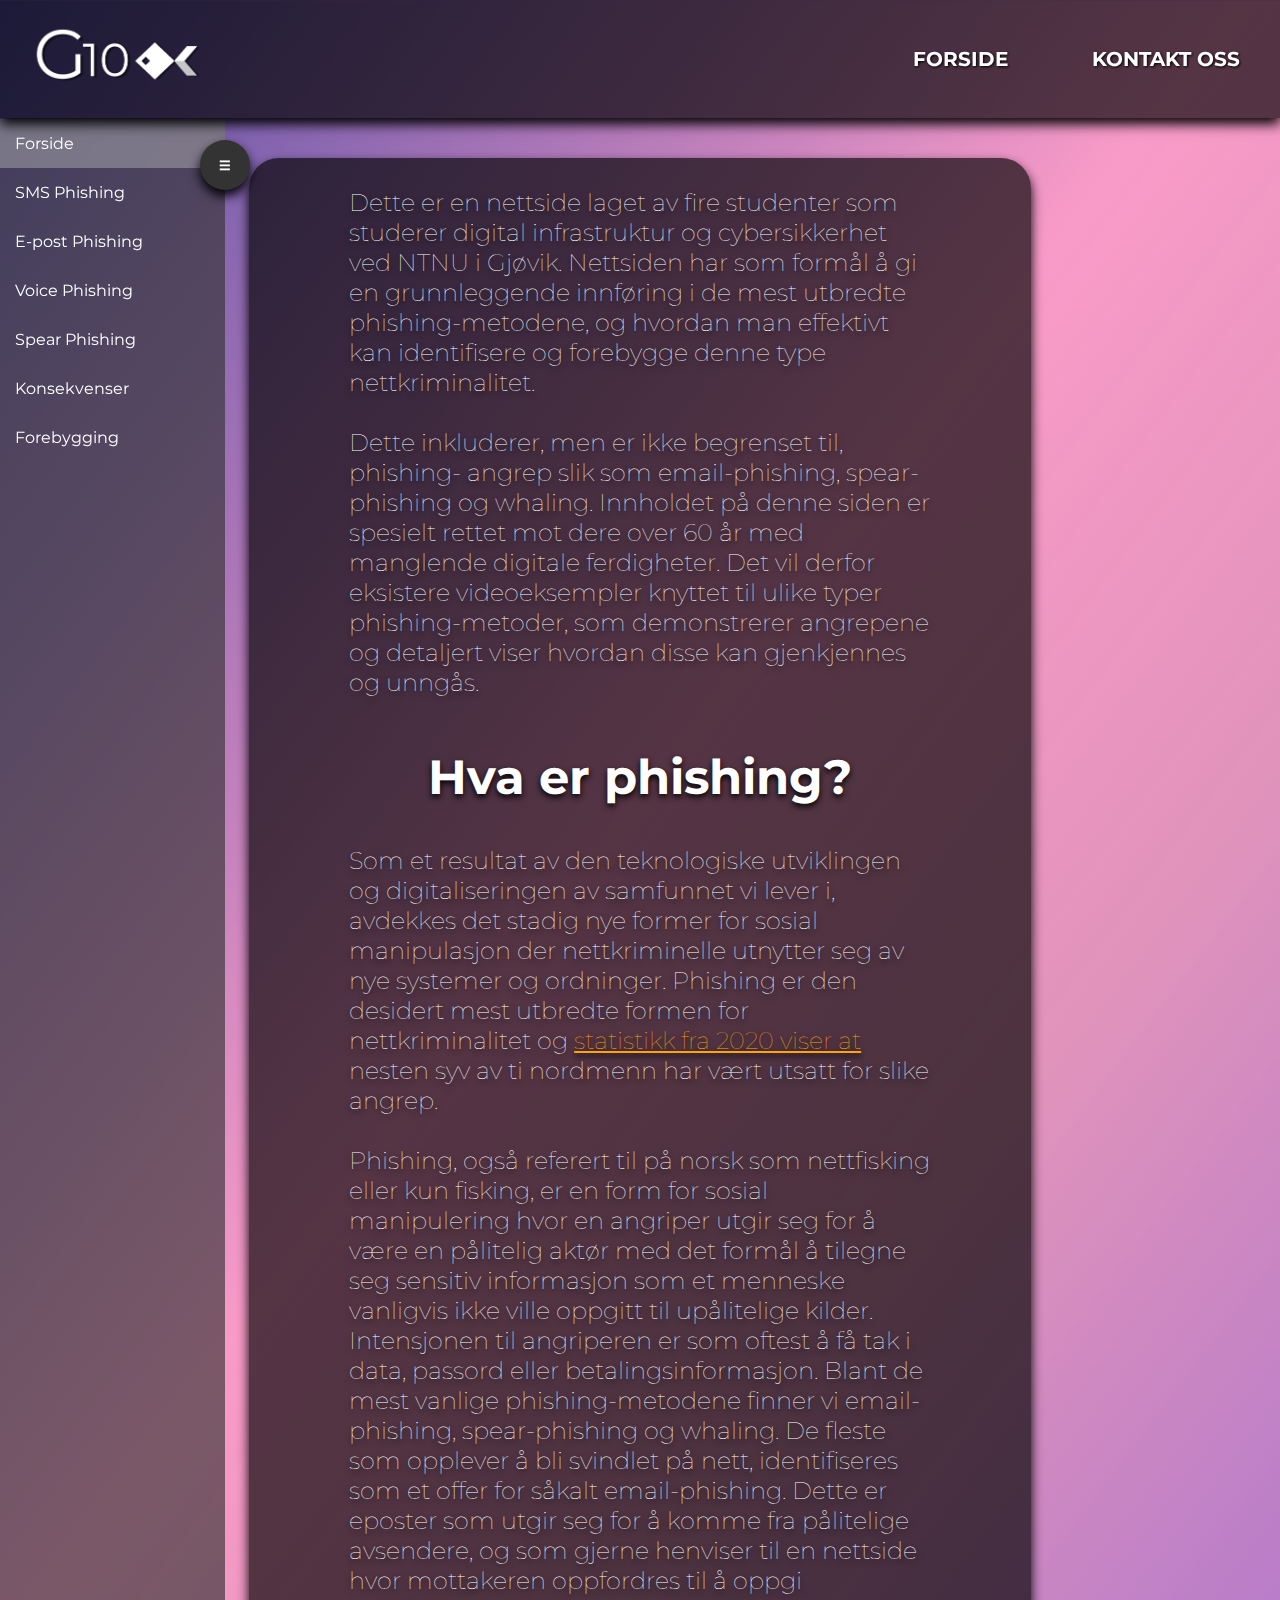
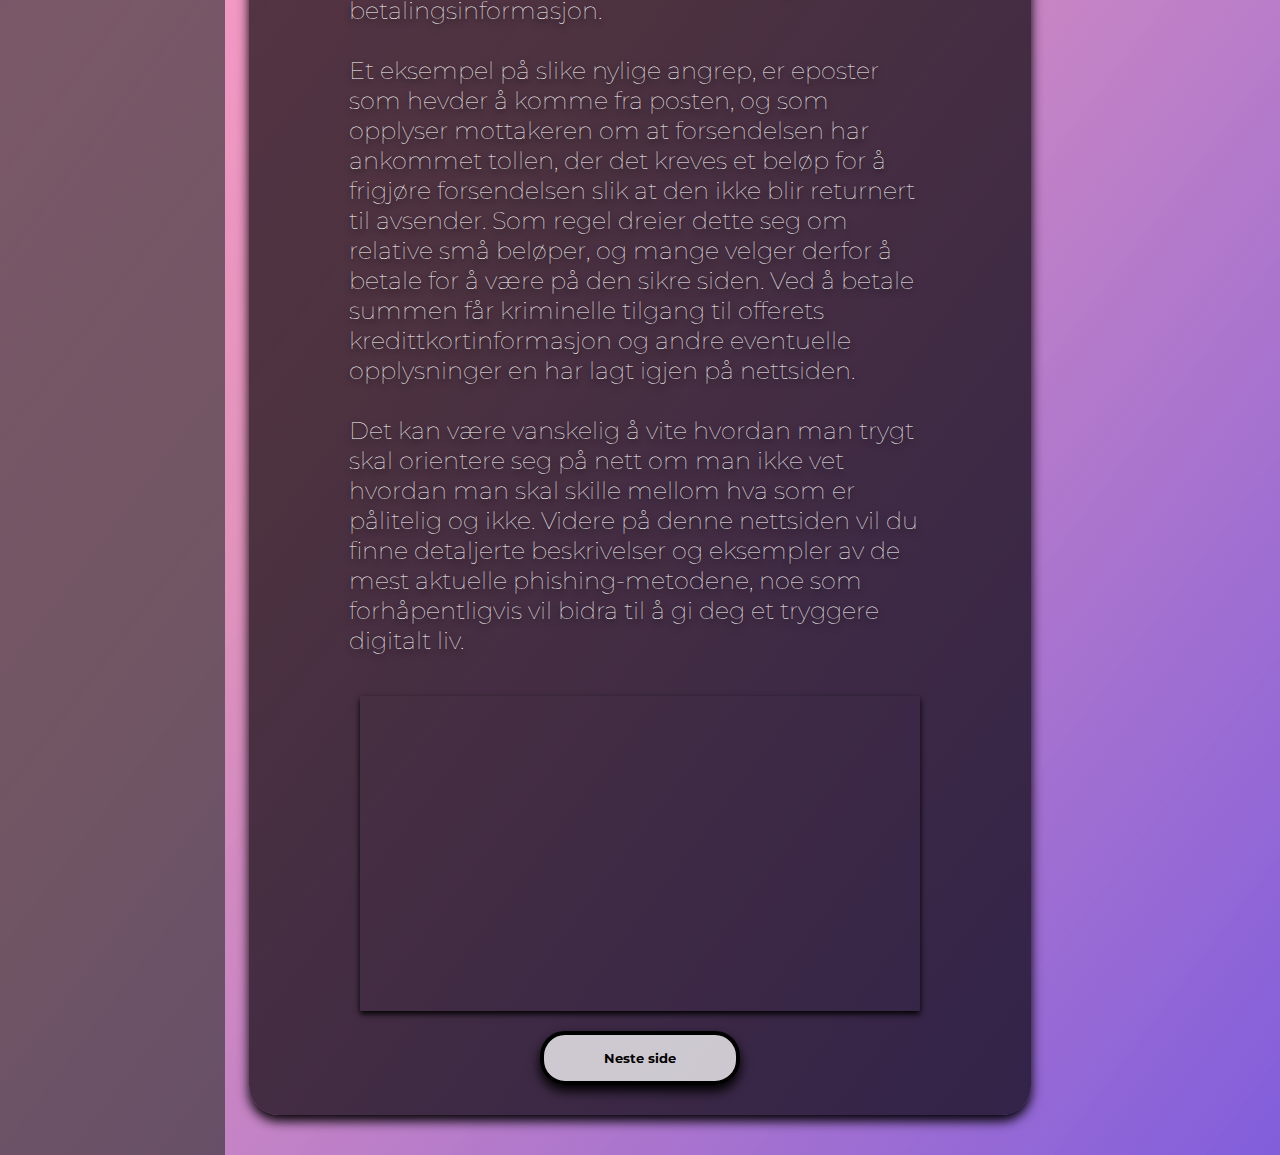
<file: index.html>
<html>
    <head>
        <title>Phising 101</title>
        <link rel="stylesheet" href="style.css">
    </head>
    <body>
        <div id="nav-container">
            <button id="toggle-button" class="toggle-button">☰</button>
            <div id="vertical-nav">
                <a href="index.html" class="nav-link">Forside</a>
                <a href="smsphishing.html" class="nav-link">SMS Phishing</a>
                <a href="epostphishing.html" class="nav-link">E-post Phishing</a>
                <a href="voicephishing.html" class="nav-link">Voice Phishing</a>
                <a href="spearphishing.html" class="nav-link">Spear Phishing</a>
                <a href="konsekvenser.html" class="nav-link">Konsekvenser</a>
                <a href="forebygging.html" class="nav-link">Forebygging</a>
            </div>
        </div>
        <div class="banner">
            <div class="navbar">
                <a href="index.html"><img src="templogo.png" class="logo"></a>
                <ul>
                    <li><a href="index.html">Forside</a></li>
                    <li><a href="contact.html">Kontakt oss</a></li>
                </ul>
            </div>
            <div class="content">
                <div class="text-box">
                    <p>
                        Dette er en nettside laget av fire studenter som studerer digital infrastruktur og 
                        cybersikkerhet ved NTNU i Gjøvik. Nettsiden har som formål å gi en grunnleggende 
                        innføring i de mest utbredte phishing-metodene, og hvordan man effektivt kan identifisere 
                        og forebygge denne type nettkriminalitet. <br><br>Dette inkluderer, men er ikke begrenset til, 
                        phishing- angrep slik som email-phishing, spear-phishing og whaling. 
                        Innholdet på denne siden er spesielt rettet mot dere over 60 år med manglende digitale ferdigheter. 
                        Det vil derfor eksistere videoeksempler knyttet til ulike typer phishing-metoder, 
                        som demonstrerer angrepene og detaljert viser hvordan disse kan gjenkjennes og unngås.
                    </p>
                    <h1>
                        Hva er phishing?
                    </h1>
                    <p>
                        Som et resultat av den teknologiske utviklingen og digitaliseringen av samfunnet vi lever i, 
                        avdekkes det stadig nye former for sosial manipulasjon der nettkriminelle utnytter seg av nye 
                        systemer og ordninger. Phishing er den desidert mest utbredte formen for nettkriminalitet og 
                        <a href="https://kommunikasjon.ntb.no/pressemelding/17896076/rapport-tre-av-fem-nordmenn-utsatt-for-phishing?publisherId=14703121" style="color:#FFA500";>statistikk fra 2020 viser at</a> nesten syv av ti nordmenn har vært utsatt for slike angrep. 
                        <br><br>Phishing, også referert til på norsk som nettfisking eller kun fisking, er en form for sosial manipulering hvor en angriper utgir seg for å være en pålitelig aktør med det formål å tilegne seg sensitiv informasjon som et menneske vanligvis ikke ville oppgitt til upålitelige kilder. Intensjonen til angriperen er som oftest å få tak i data, passord eller betalingsinformasjon. 
                        Blant de mest vanlige phishing-metodene finner vi email-phishing, spear-phishing og whaling.  
                        De fleste som opplever å bli svindlet på nett, identifiseres som et offer for såkalt 
                        email-phishing. Dette er eposter som utgir seg for å komme fra pålitelige avsendere, 
                        og som gjerne henviser til en nettside hvor mottakeren oppfordres til å oppgi 
                        betalingsinformasjon.<br><br>Et eksempel på slike nylige angrep, er eposter som hevder å komme 
                        fra posten, og som opplyser mottakeren om at forsendelsen har ankommet tollen, der det kreves 
                        et beløp for å frigjøre forsendelsen slik at den ikke blir returnert til avsender. Som regel dreier 
                        dette seg om relative små beløper, og mange velger derfor å betale for å være på den sikre siden. 
                        Ved å betale summen får kriminelle tilgang til offerets kredittkortinformasjon og andre eventuelle 
                        opplysninger en har lagt igjen på nettsiden.
                        <br><br>Det kan være vanskelig å vite hvordan man trygt skal orientere seg på nett om man ikke
                        vet hvordan man skal skille mellom hva som er pålitelig og ikke. Videre på denne nettsiden vil du
                        finne detaljerte beskrivelser og eksempler av de mest aktuelle phishing-metodene, 
                        noe som forhåpentligvis vil bidra til å gi deg et tryggere digitalt liv.
                        </p>
                        <div class="video-content">
                            <iframe width="560" height="315" src="https://www.youtube.com/embed/WRLsnvK7oaY?si=4Cv3jdnDCH3YnLfX" title="YouTube video player" frameborder="0" allow="accelerometer; autoplay; clipboard-write; encrypted-media; gyroscope; picture-in-picture; web-share" allowfullscreen></iframe>
                        </div>

                        <div>
                            <button type="button" class="nav-button" data-target="smsphishing.html">
                                <span></span>
                                <div class="button-text">Neste side</div>
                            </button>
                        </div> 
                </div>
     
            </div>
        </div>
        <script src="buttons.js"></script>
    </body>
</html>
<style>
    @import url('https://fonts.googleapis.com/css2?family=Montserrat:wght@500&display=swap');
</style>
</file>
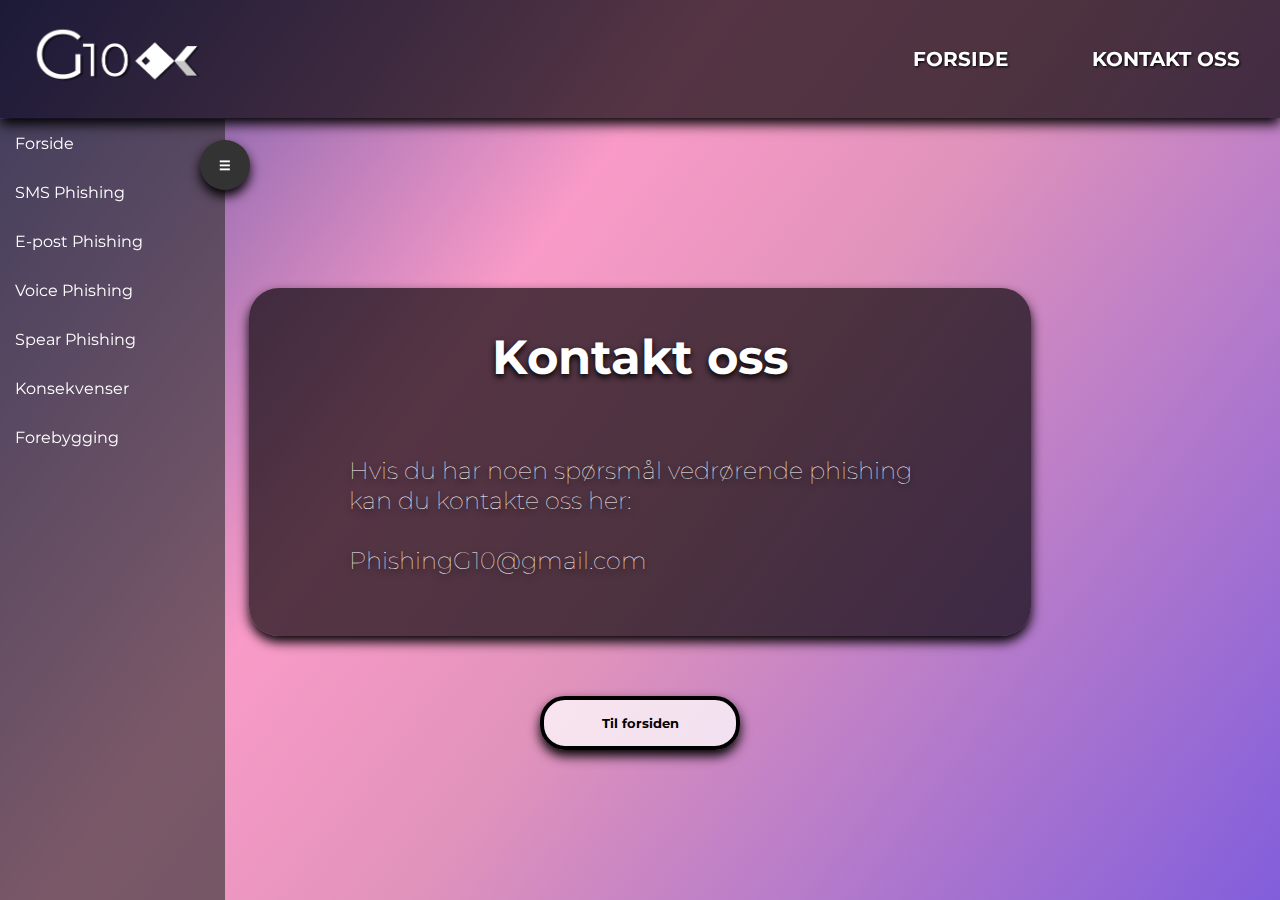
<file: contact.html>
<html>
    <head>
        <title>Phising 101</title>
        <link rel="stylesheet" href="style.css">
    </head>
    <body>
        <div id="nav-container">
            <button id="toggle-button" class="toggle-button">☰</button>
            <div id="vertical-nav">
                <a href="index.html" class="nav-link">Forside</a>
                <a href="smsphishing.html" class="nav-link">SMS Phishing</a>
                <a href="epostphishing.html" class="nav-link">E-post Phishing</a>
                <a href="voicephishing.html" class="nav-link">Voice Phishing</a>
                <a href="spearphishing.html" class="nav-link">Spear Phishing</a>
                <a href="konsekvenser.html" class="nav-link">Konsekvenser</a>
                <a href="forebygging.html" class="nav-link">Forebygging</a>
            </div>
        </div>
        <div class="banner">
            <div class="navbar">
                <a href="index.html"><img src="templogo.png" class="logo"></a>
                <ul>
                    <li><a href="index.html">Forside</a></li>
                    <li><a href="contact.html">Kontakt oss</a></li>
                </ul>
            </div>
            <div class="content">
                <div class="text-box"> <!-- New div -->
                    <h1>Kontakt oss</h1>
                    <p><br> Hvis du har noen spørsmål vedrørende phishing kan du kontakte oss her:<br>
                    <br>PhishingG10@gmail.com<br><br></p>
                </div>
                <div>
                    <button type="button" class="nav-button" data-target="index.html">
                        <span></span>
                        <div class="button-text">Til forsiden</div>
                    </button>
                </div>      
            </div>
        </div>
        <script src="buttons.js"></script>
    </body>
</html>
<style>
    @import url('https://fonts.googleapis.com/css2?family=Montserrat:wght@500&display=swap');
</style>
</file>
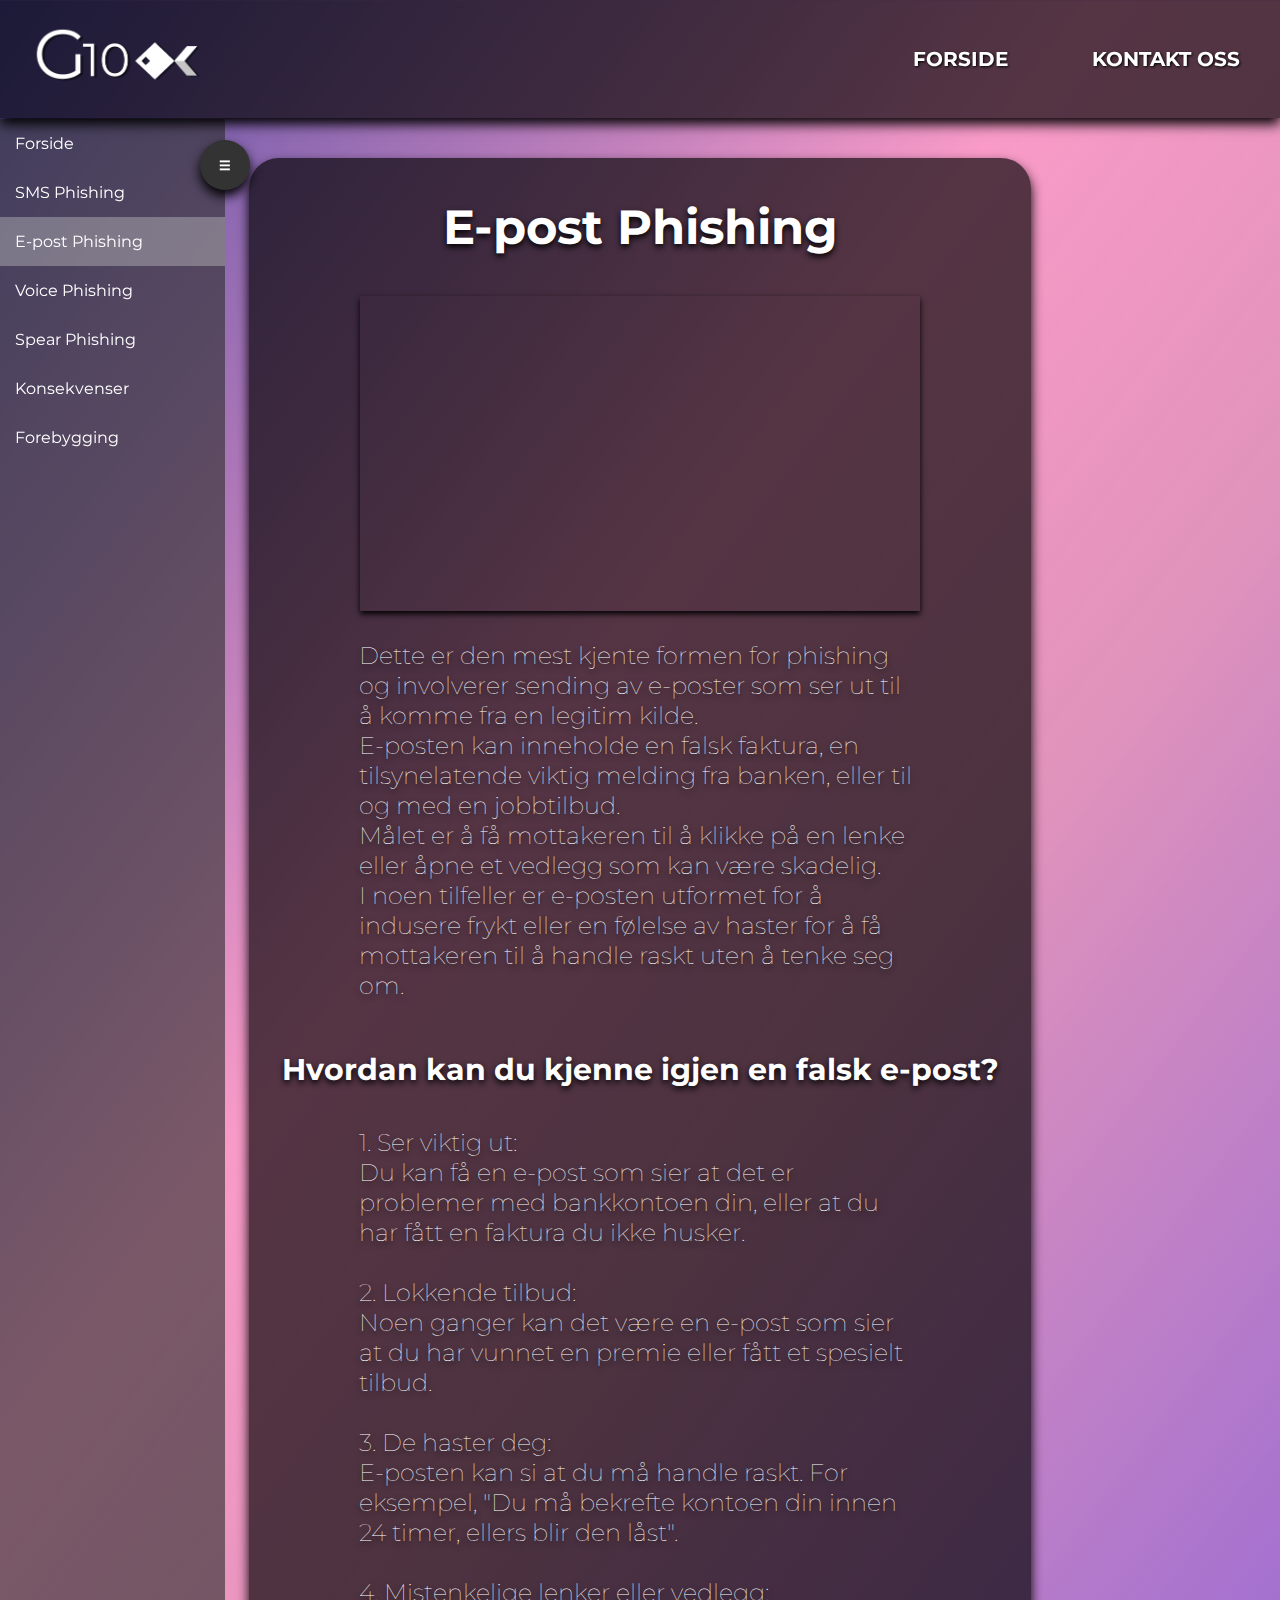
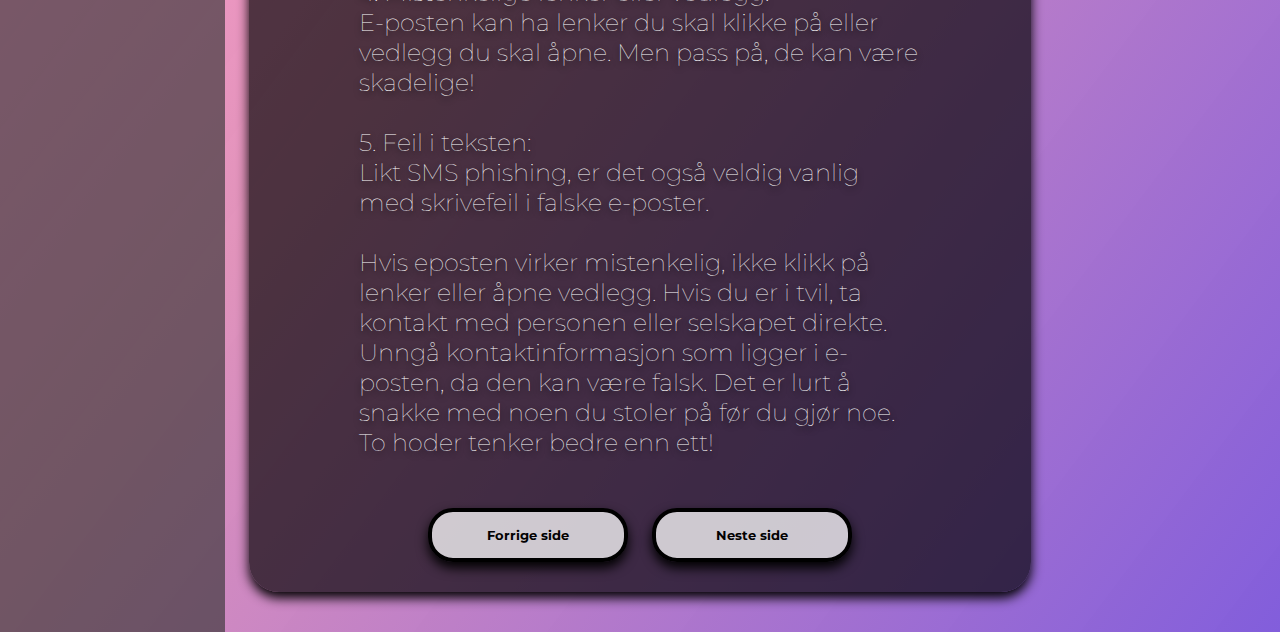
<file: epostphishing.html>
<html>
    <head>
        <title>Phising 101</title>
        <link rel="stylesheet" href="style.css">
    </head>
    <body>
        <div id="nav-container">
            <button id="toggle-button" class="toggle-button">☰</button>
            <div id="vertical-nav">
                <a href="index.html" class="nav-link">Forside</a>
                <a href="smsphishing.html" class="nav-link">SMS Phishing</a>
                <a href="epostphishing.html" class="nav-link">E-post Phishing</a>
                <a href="voicephishing.html" class="nav-link">Voice Phishing</a>
                <a href="spearphishing.html" class="nav-link">Spear Phishing</a>
                <a href="konsekvenser.html" class="nav-link">Konsekvenser</a>
                <a href="forebygging.html" class="nav-link">Forebygging</a>
            </div>
        </div>
        <div class="banner">
            <div class="navbar">
                <a href="index.html"><img src="templogo.png" class="logo"></a>
                <ul>
                    <li><a href="index.html">Forside</a></li>
                    <li><a href="contact.html">Kontakt oss</a></li>
                </ul>
            </div>
            <div class="content">
                <div class="text-box left-align-text">
                    <h1>E-post Phishing</h1>
                    <div class="video-content">
                        <iframe width="560" height="315" src="https://www.youtube.com/embed/Pw3Nnx_uNeA?si=md7OUHS6095LSv9t" title="YouTube video player" frameborder="0" allow="accelerometer; autoplay; clipboard-write; encrypted-media; gyroscope; picture-in-picture; web-share" allowfullscreen></iframe>
                    </div>
                    <div class="text-and-image">
                        <div class="text-content">
                            <p>Dette er den mest kjente formen for phishing og involverer sending av 
                                e-poster som ser ut til å komme fra en legitim kilde. 
                                <br>E-posten kan inneholde en falsk faktura, en tilsynelatende 
                                viktig melding fra banken, eller til og med en jobbtilbud. 
                                <br>Målet er å få mottakeren til å klikke på en lenke eller 
                                åpne et vedlegg som kan være skadelig. <br>I noen tilfeller er 
                                e-posten utformet for å indusere frykt eller en følelse av 
                                haster for å få mottakeren til å handle raskt uten å tenke seg om.<br><br></p>
                                <h2>Hvordan kan du kjenne igjen en falsk e-post?</h2>
                                <p>
                                    1. Ser viktig ut: <br>Du kan få en e-post som sier at det er problemer med bankkontoen din, eller at du har fått en faktura du ikke husker.
                                    <br><br>2. Lokkende tilbud: <br>Noen ganger kan det være en e-post som sier at du har vunnet en premie eller fått et spesielt tilbud.
                                    <br><br>3. De haster deg: <br>E-posten kan si at du må handle raskt. For eksempel, "Du må bekrefte kontoen din innen 24 timer, ellers blir den låst".                         
                                    <br><br>4. Mistenkelige lenker eller vedlegg: <br>E-posten kan ha lenker du skal klikke på eller vedlegg du skal åpne. Men pass på, de kan være skadelige!
                                    <br><br>5. Feil i teksten: <br>Likt SMS phishing, er det også veldig vanlig med skrivefeil i falske e-poster.
                                    <br><br>Hvis eposten virker mistenkelig, ikke klikk på lenker eller åpne vedlegg.
                                    Hvis du er i tvil, ta kontakt med personen eller selskapet direkte.<br>
                                    Unngå kontaktinformasjon som ligger i e-posten, da den kan være falsk.
                                    Det er lurt å snakke med noen du stoler på før du gjør noe. To hoder tenker bedre enn ett!
                                    </p>
                        </div>
                    </div>
                <div>
                    <button type="button" class="nav-button" data-target="smsphishing.html">
                        <span></span>
                        <div class="button-text">Forrige side</div>
                    </button>
                    <button type="button" class="nav-button" data-target="voicephishing.html">
                        <span></span>
                        <div class="button-text">Neste side</div>
                    </button>
                </div> 
            </div>
        </div>
        <script src="buttons.js"></script>
    </body>
</html>
<style>
    @import url('https://fonts.googleapis.com/css2?family=Montserrat:wght@500&display=swap');
</style>
</file>
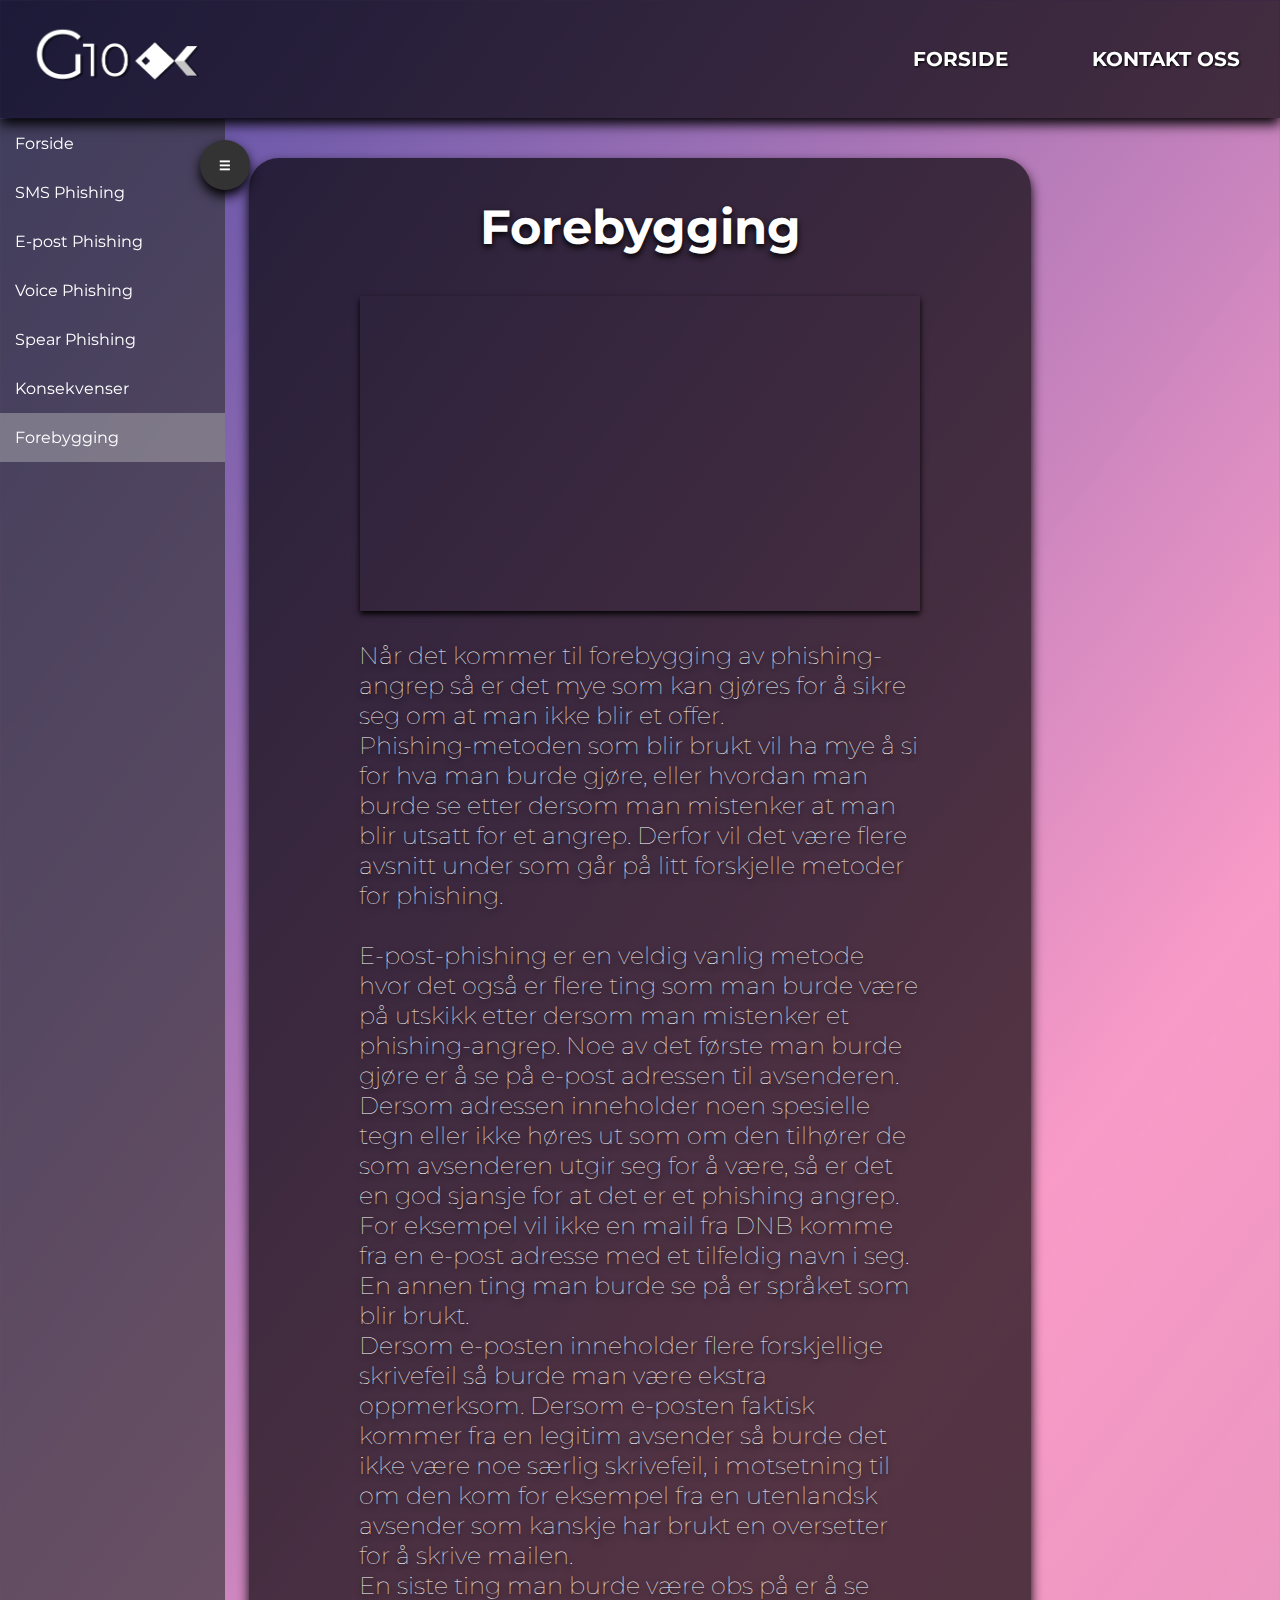
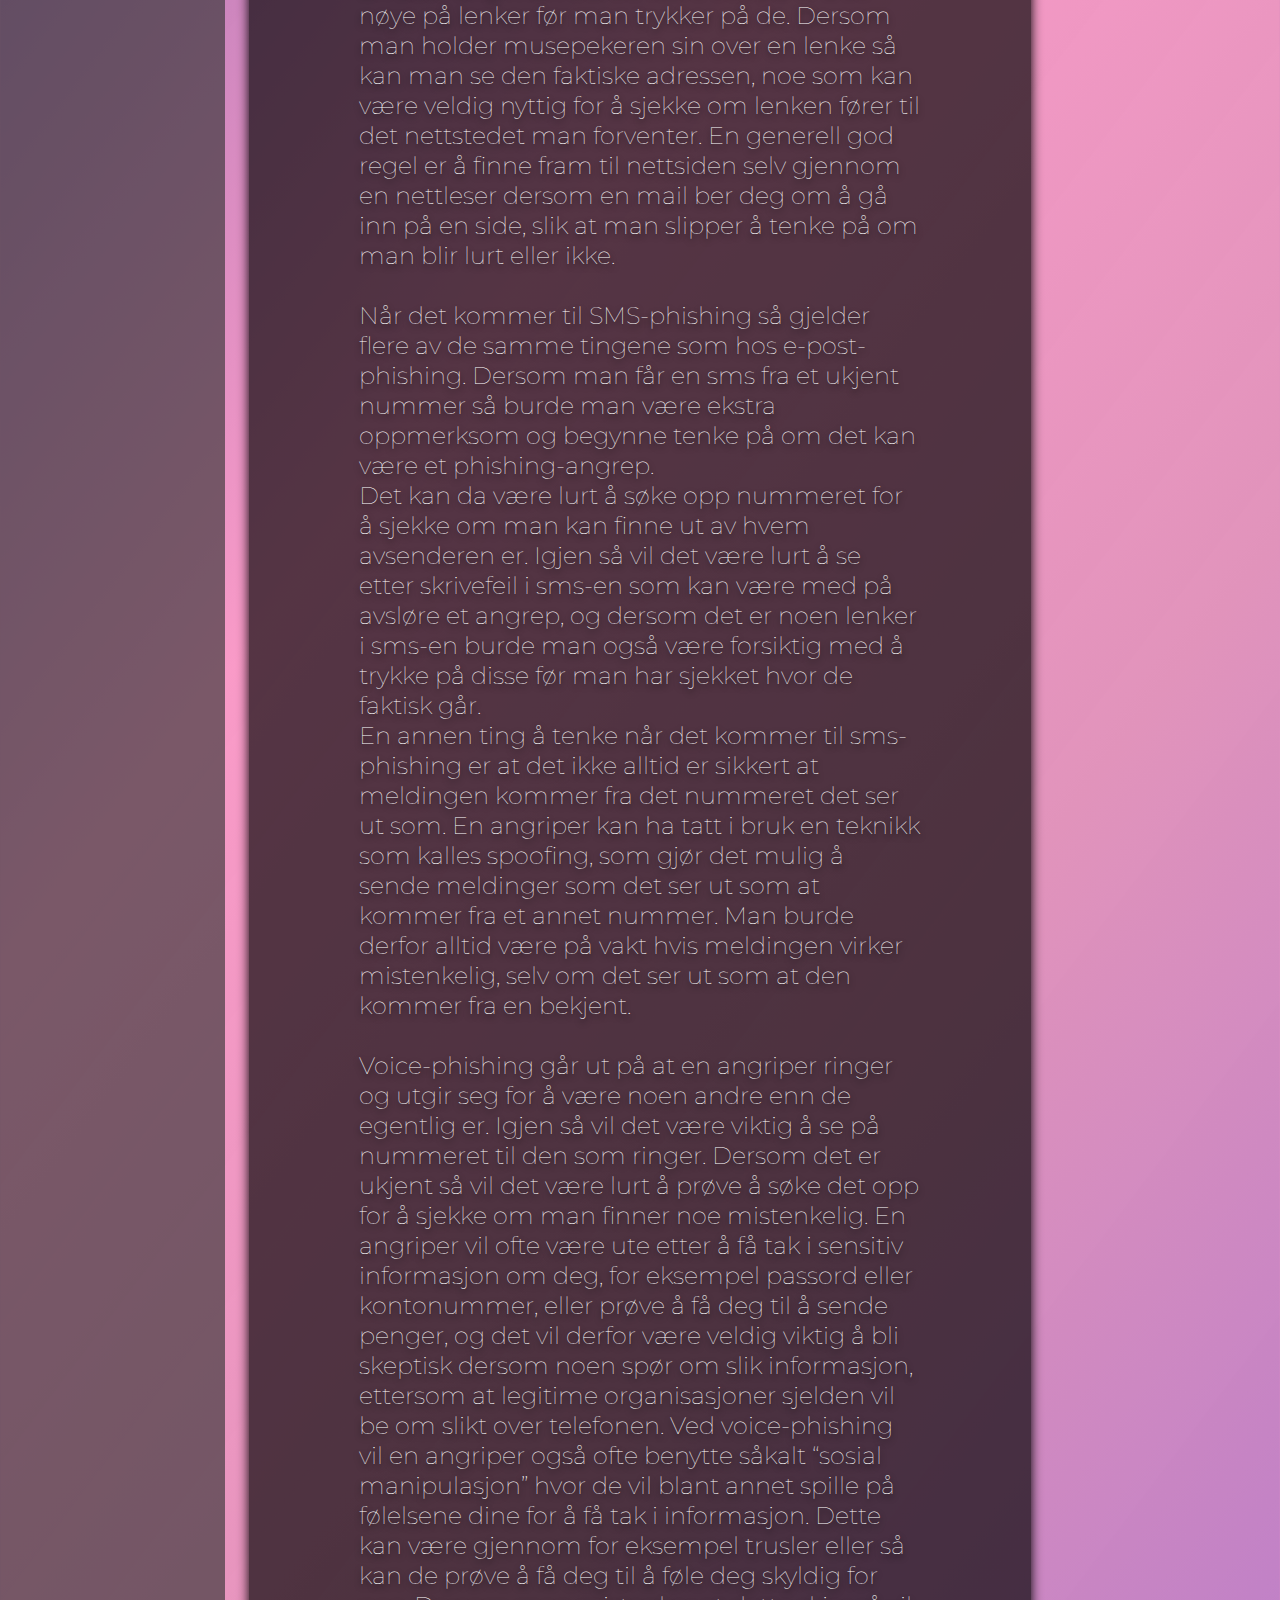
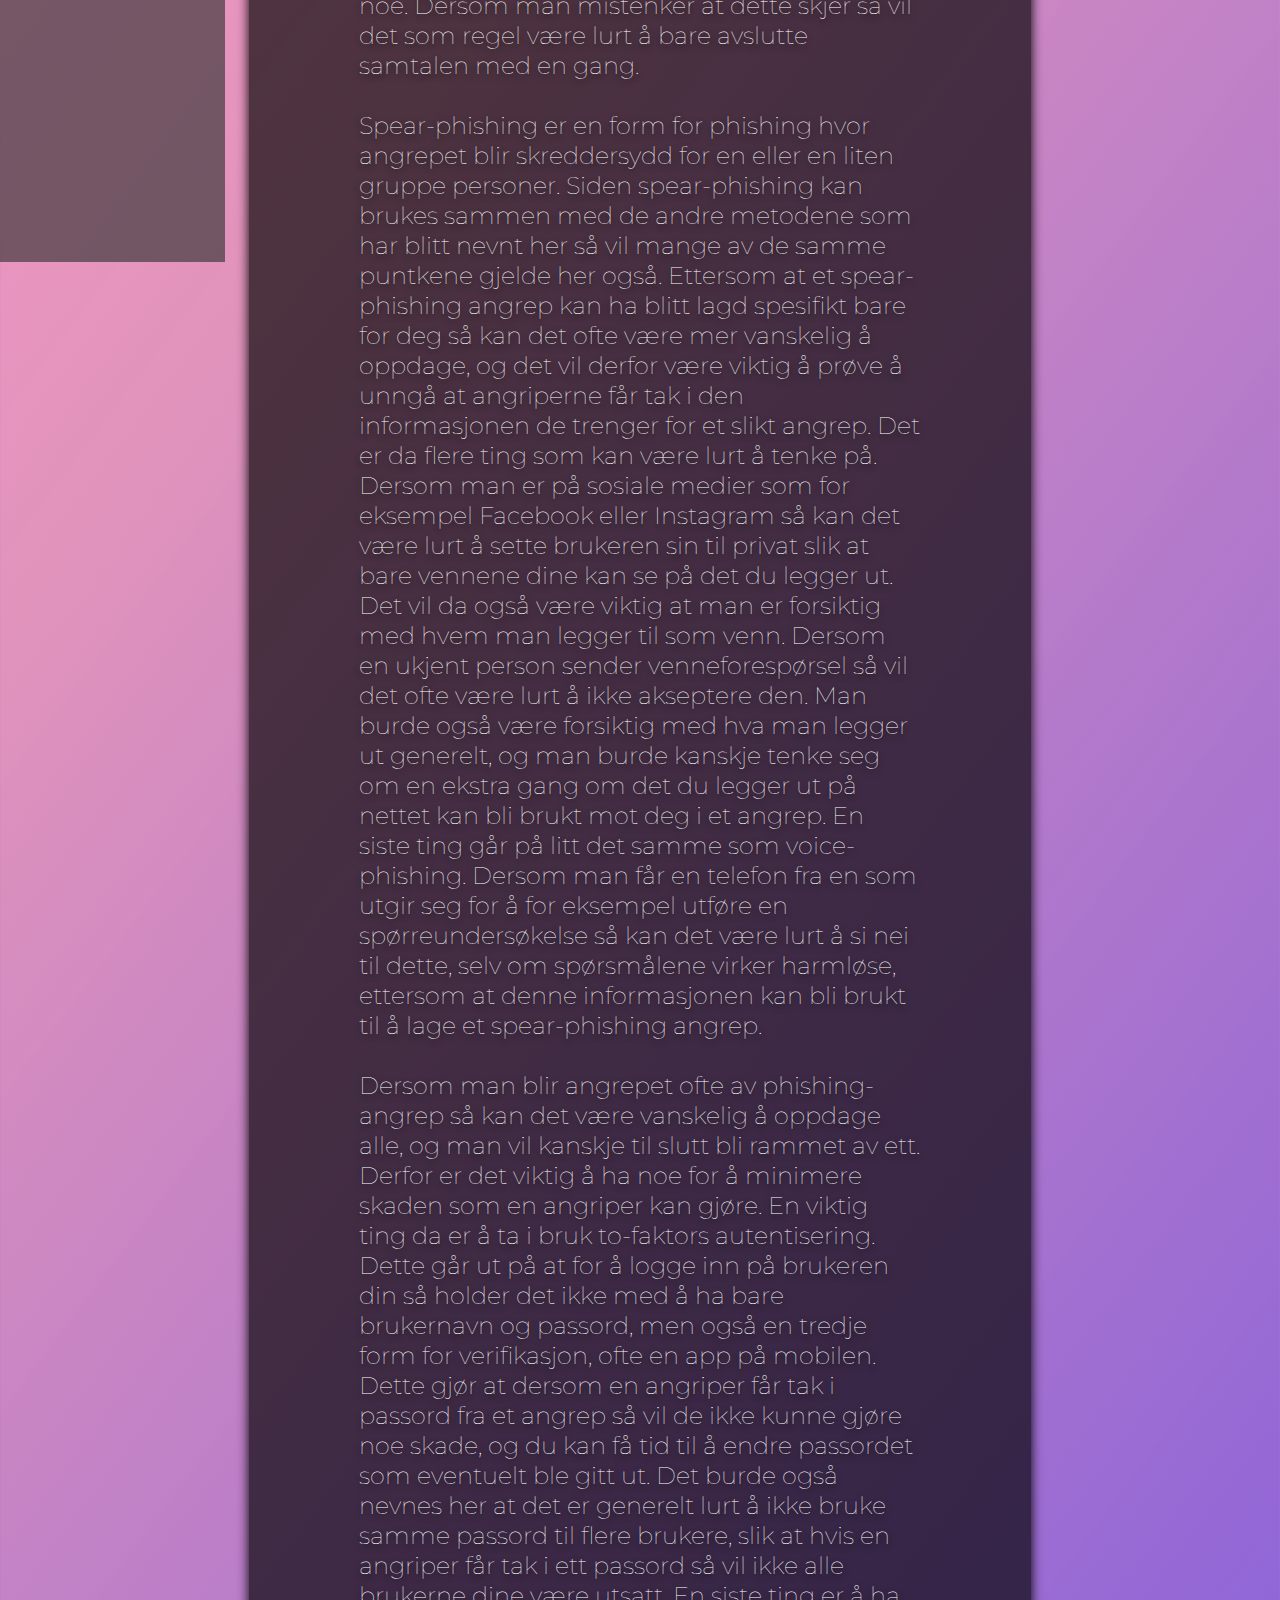
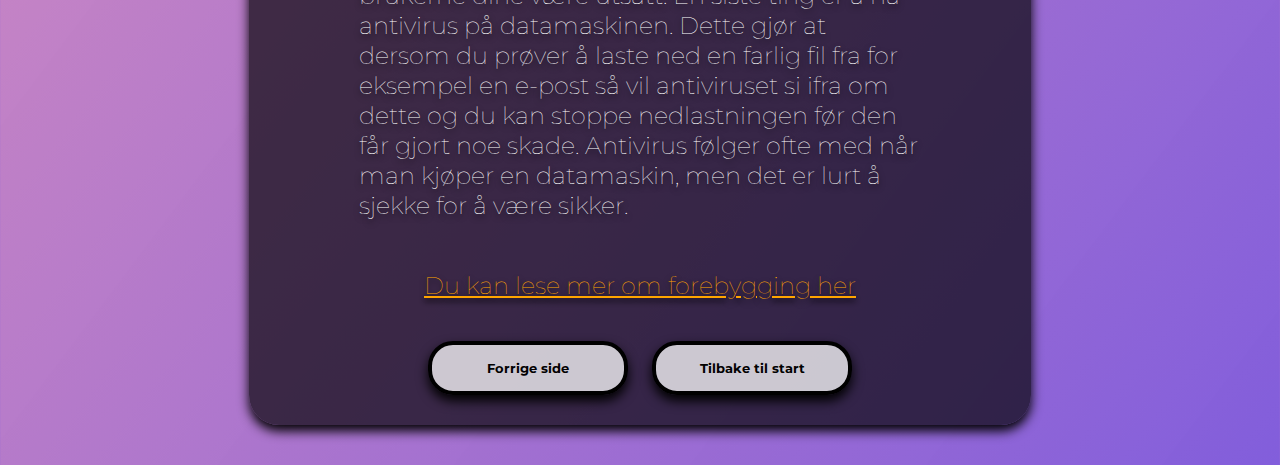
<file: forebygging.html>
<html>
    <head>
        <title>Phising 101</title>
        <link rel="stylesheet" href="style.css">
    </head>
    <body>
        <div id="nav-container">
            <button id="toggle-button" class="toggle-button">☰</button>
            <div id="vertical-nav">
                <a href="index.html" class="nav-link">Forside</a>
                <a href="smsphishing.html" class="nav-link">SMS Phishing</a>
                <a href="epostphishing.html" class="nav-link">E-post Phishing</a>
                <a href="voicephishing.html" class="nav-link">Voice Phishing</a>
                <a href="spearphishing.html" class="nav-link">Spear Phishing</a>
                <a href="konsekvenser.html" class="nav-link">Konsekvenser</a>
                <a href="forebygging.html" class="nav-link">Forebygging</a>
            </div>
        </div>
        <div class="banner">
            <div class="navbar">
                <a href="index.html"><img src="templogo.png" class="logo"></a>
                <ul>
                    <li><a href="index.html">Forside</a></li>
                    <li><a href="contact.html">Kontakt oss</a></li>
                </ul>
            </div>
            <div class="content">
                <div class="text-box left-align-text">
                    <h1>Forebygging</h1>
                    <div class="video-content">
                        <iframe width="560" height="315" src="https://www.youtube.com/embed/Jex3LdjI0MI?si=6BwuutK2cB5PJQb1" title="YouTube video player" frameborder="0" allow="accelerometer; autoplay; clipboard-write; encrypted-media; gyroscope; picture-in-picture; web-share" allowfullscreen></iframe>
                    </div>
                    <div class="text-and-image">
                        <div class="text-content">
                            <p>Når det kommer til forebygging av phishing-angrep så er det mye som 
                                kan gjøres for å sikre seg om at man ikke blir et offer. <br>Phishing-metoden som blir brukt vil ha mye å si for hva man burde gjøre, eller hvordan man burde se etter dersom man mistenker at man blir utsatt for et angrep. Derfor vil det være flere avsnitt under som går på litt forskjelle metoder for phishing.
                                <br><br>E-post-phishing er en veldig vanlig metode hvor det også er 
                                flere ting som man burde være på utskikk etter dersom man mistenker et 
                                phishing-angrep. Noe av det første man burde gjøre er å se på e-post 
                                adressen til avsenderen. Dersom adressen inneholder noen spesielle 
                                tegn eller ikke høres ut som om den tilhører de som avsenderen 
                                utgir seg for å være, så er det en god sjansje for at det er et 
                                phishing angrep. For eksempel vil ikke en mail fra DNB komme fra 
                                en e-post adresse med et tilfeldig navn i seg. <br>En annen ting man burde se 
                                på er språket som blir brukt. <br>Dersom e-posten inneholder flere 
                                forskjellige skrivefeil så burde man være ekstra oppmerksom. 
                                Dersom e-posten faktisk kommer fra en legitim avsender så burde det 
                                ikke være noe særlig skrivefeil, i motsetning til om den kom for eksempel 
                                fra en utenlandsk avsender som kanskje har brukt en oversetter for 
                                å skrive mailen. <br>En siste ting man burde være obs på er å se nøye på lenker før man trykker på de. Dersom man holder musepekeren sin over en lenke så kan man se den faktiske adressen, noe som kan være veldig nyttig for å sjekke om lenken fører til det nettstedet man forventer. En generell god regel er å finne fram til nettsiden selv gjennom en nettleser dersom en mail ber deg om å gå inn på en side, slik at man slipper å tenke på om man blir lurt eller ikke.
                                <br><br>Når det kommer til SMS-phishing så gjelder flere av 
                                de samme tingene som hos e-post-phishing. 
                                Dersom man får en sms fra et ukjent nummer så burde man være ekstra 
                                oppmerksom og begynne tenke på om det kan være et phishing-angrep. 
                                <br>Det kan da være lurt å søke opp nummeret for å sjekke om man kan 
                                finne ut av hvem avsenderen er. Igjen så vil det være lurt å se etter 
                                skrivefeil i sms-en som kan være med på avsløre et angrep, og dersom 
                                det er noen lenker i sms-en burde man også være forsiktig med å trykke 
                                på disse før man har sjekket hvor de faktisk går. <br>En annen ting å tenke når det kommer til sms-phishing er at det ikke alltid er sikkert at meldingen kommer fra det nummeret det ser ut som. En angriper kan ha tatt i bruk en teknikk som kalles spoofing, som gjør det mulig å sende meldinger som det ser ut som at kommer fra et annet nummer. Man burde derfor alltid være på vakt hvis meldingen virker mistenkelig, selv om det ser ut som at den kommer fra en bekjent.
                                <br><br>Voice-phishing går ut på at en angriper ringer og utgir seg for å være noen andre enn de egentlig er. Igjen så vil det være viktig å se på nummeret til den som ringer. Dersom det er ukjent så vil det være lurt å prøve å søke det opp for å sjekke om man finner noe mistenkelig. En angriper vil ofte være ute etter å få tak i sensitiv informasjon om deg, for eksempel passord eller kontonummer, eller prøve å få deg til å sende penger, og det vil derfor være veldig viktig å bli skeptisk dersom noen spør om slik informasjon, ettersom at legitime organisasjoner sjelden vil be om slikt over telefonen. Ved voice-phishing vil en angriper også ofte benytte såkalt “sosial manipulasjon” hvor de vil blant annet spille på følelsene dine for å få tak i informasjon. Dette kan være gjennom for eksempel trusler eller så kan de prøve å få deg til å føle deg skyldig for noe. Dersom man mistenker at dette skjer så vil det som regel være lurt å bare avslutte samtalen med en gang.
                                <br><br>Spear-phishing er en form for phishing hvor angrepet blir skreddersydd for en eller en liten gruppe personer. Siden spear-phishing kan brukes sammen med de andre metodene som har blitt nevnt her så vil mange av de samme puntkene gjelde her også. Ettersom at et spear-phishing angrep kan ha blitt lagd spesifikt bare for deg så kan det ofte være mer vanskelig å oppdage, og det vil derfor være viktig å prøve å unngå at angriperne får tak i den informasjonen de trenger for et slikt angrep. Det er da flere ting som kan være lurt å tenke på. Dersom man er på sosiale medier som for eksempel Facebook eller Instagram så kan det være lurt å sette brukeren sin til privat slik at bare vennene dine kan se på det du legger ut. Det vil da også være viktig at man er forsiktig med hvem man legger til som venn. Dersom en ukjent person sender venneforespørsel så vil det ofte være lurt å ikke akseptere den. Man burde også være forsiktig med hva man legger ut generelt, og man burde kanskje tenke seg om en ekstra gang om det du legger ut på nettet kan bli brukt mot deg i et angrep. En siste ting går på litt det samme som voice-phishing. Dersom man får en telefon fra en som utgir seg for å for eksempel utføre en spørreundersøkelse så kan det være lurt å si nei til dette, selv om spørsmålene virker harmløse, ettersom at denne informasjonen kan bli brukt til å lage et spear-phishing angrep.
                                <br><br>Dersom man blir angrepet ofte av phishing-angrep så kan det være vanskelig å oppdage alle, og man vil kanskje til slutt bli rammet av ett. Derfor er det viktig å ha noe for å minimere skaden som en angriper kan gjøre. En viktig ting da er å ta i bruk to-faktors autentisering. Dette går ut på at for å logge inn på brukeren din så holder det ikke med å ha bare brukernavn og passord, men også en tredje form for verifikasjon, ofte en app på mobilen. Dette gjør at dersom en angriper får tak i passord fra et angrep så vil de ikke kunne gjøre noe skade, og du kan få tid til å endre passordet som eventuelt ble gitt ut. Det burde også nevnes her at det er generelt lurt å ikke bruke samme passord til flere brukere, slik at hvis en angriper får tak i ett passord så vil ikke alle brukerne dine være utsatt. En siste ting er å ha antivirus på datamaskinen. Dette gjør at dersom du prøver å laste ned en farlig fil fra for eksempel en e-post så vil antiviruset si ifra om dette og du kan stoppe nedlastningen før den får gjort noe skade. Antivirus følger ofte med når man kjøper en datamaskin, men det er lurt å sjekke for å være sikker.                                
                                </p>
                        </div>
                    </div>
                    <div><p><a href="https://www.advania.no/kunnskap/artikler/hvordan-oppdage-og-forebygge-phishing" style="color:#FFA500";>Du kan lese mer om forebygging her</a></p></div>
                <div>
                    <button type="button" class="nav-button" data-target="konsekvenser.html">
                        <span></span>
                        <div class="button-text">Forrige side</div>
                    </button>
                    <button type="button" class="nav-button" data-target="index.html">
                        <span></span>
                        <div class="button-text">Tilbake til start</div>
                    </button>
                </div> 
            </div>
            
        </div>
        <script src="buttons.js"></script>
    </body>
</html>
<style>
    @import url('https://fonts.googleapis.com/css2?family=Montserrat:wght@500&display=swap');
</style>
</file>
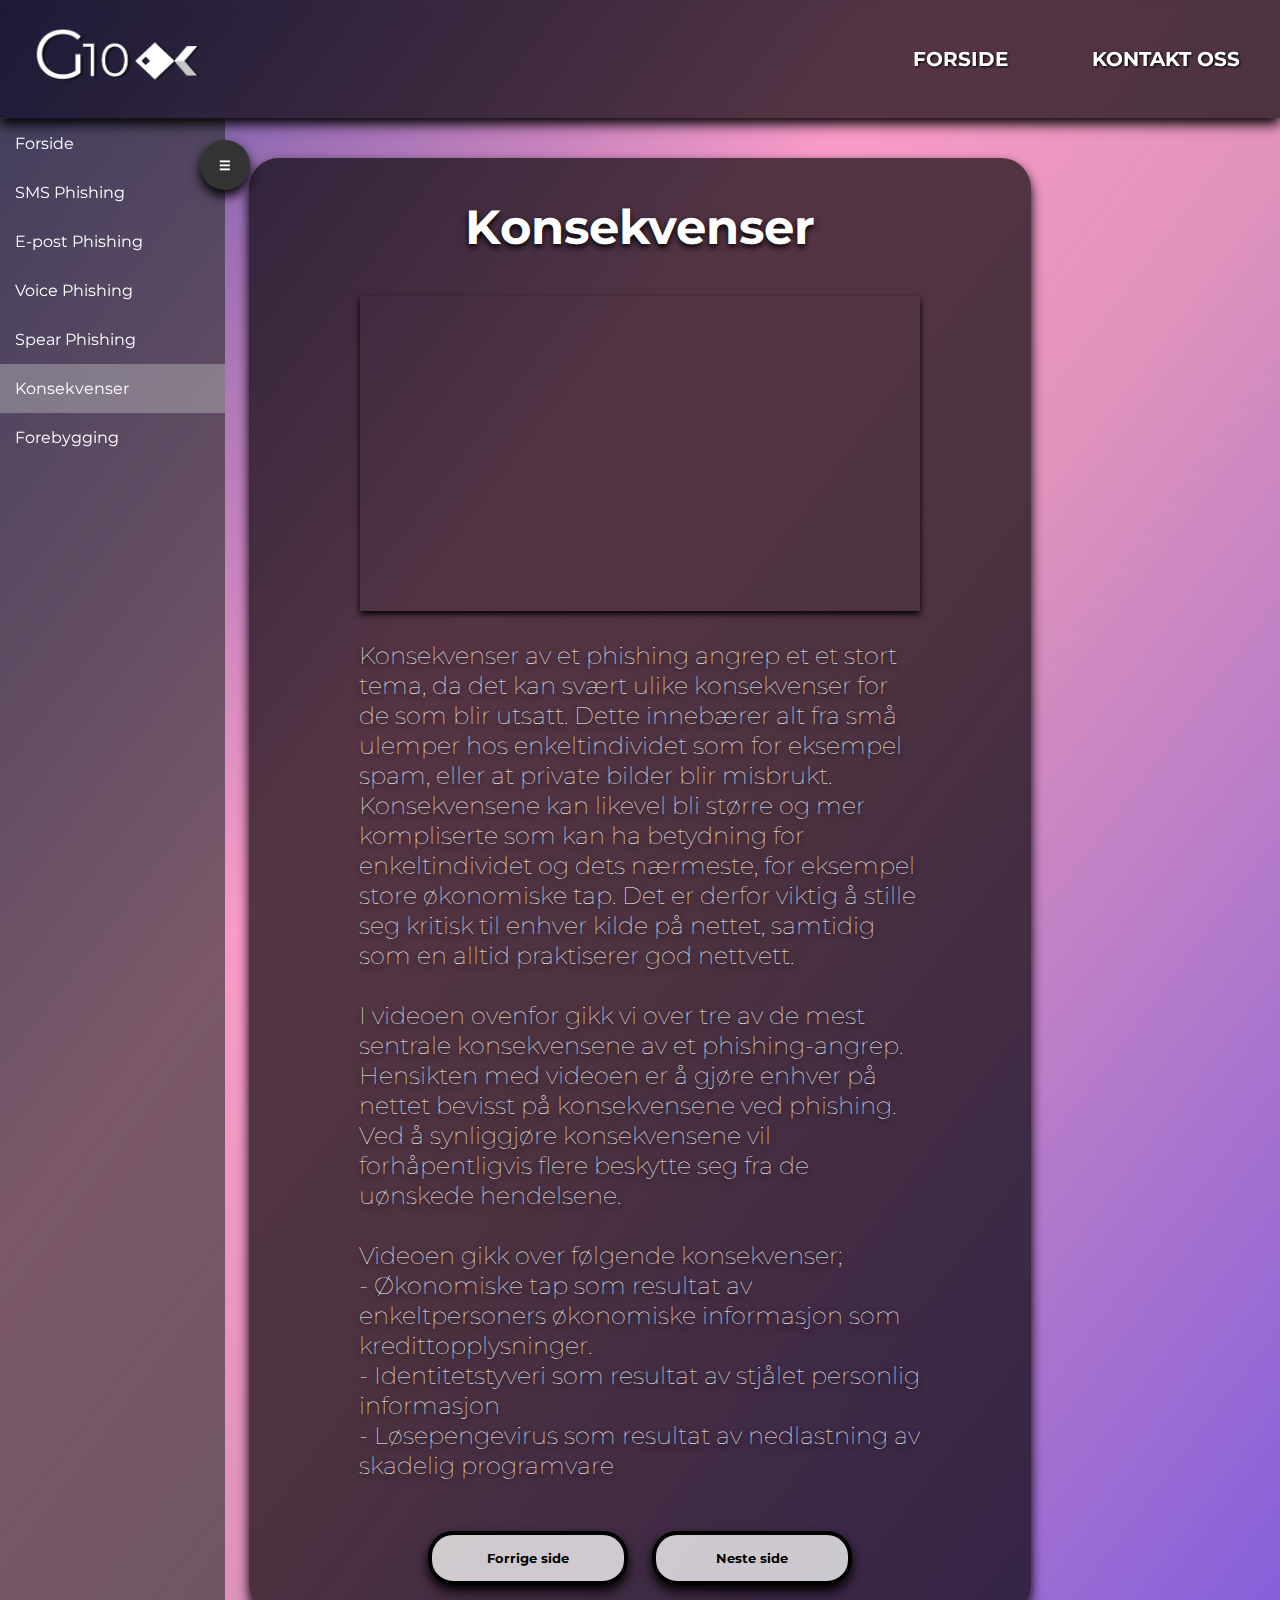
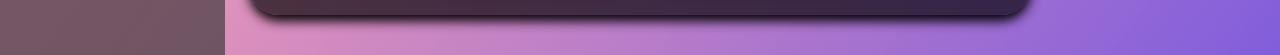
<file: konsekvenser.html>
<html>
    <head>
        <title>Phising 101</title>
        <link rel="stylesheet" href="style.css">
    </head>
    <body>
        <div id="nav-container">
            <button id="toggle-button" class="toggle-button">☰</button>
            <div id="vertical-nav">
                <a href="index.html" class="nav-link">Forside</a>
                <a href="smsphishing.html" class="nav-link">SMS Phishing</a>
                <a href="epostphishing.html" class="nav-link">E-post Phishing</a>
                <a href="voicephishing.html" class="nav-link">Voice Phishing</a>
                <a href="spearphishing.html" class="nav-link">Spear Phishing</a>
                <a href="konsekvenser.html" class="nav-link">Konsekvenser</a>
                <a href="forebygging.html" class="nav-link">Forebygging</a>
            </div>
        </div>
        <div class="banner">
            <div class="navbar">
                <a href="index.html"><img src="templogo.png" class="logo"></a>
                <ul>
                    <li><a href="index.html">Forside</a></li>
                    <li><a href="contact.html">Kontakt oss</a></li>
                </ul>
            </div>
            <div class="content">
                <div class="text-box left-align-text">
                    <h1>Konsekvenser</h1>
                    <div class="video-content">
                        <iframe width="560" height="315" src="https://www.youtube.com/embed/ZLe5naufv_E?si=ppAdq7JmkPZJUJAe" title="YouTube video player" frameborder="0" allow="accelerometer; autoplay; clipboard-write; encrypted-media; gyroscope; picture-in-picture; web-share" allowfullscreen></iframe>
                    </div>
                    <div class="text-and-image">
                        <div class="text-content">
                            <p>Konsekvenser av et phishing angrep et et stort tema, da det kan svært ulike konsekvenser for de som blir utsatt. 
                                Dette innebærer alt fra små ulemper hos enkeltindividet som for eksempel spam, eller at private bilder blir misbrukt.  
                                Konsekvensene kan likevel bli større og mer kompliserte som kan ha betydning for enkeltindividet og dets nærmeste, for 
                                eksempel store økonomiske tap. Det er derfor viktig å stille seg kritisk til enhver kilde på nettet, 
                                samtidig som en alltid praktiserer god nettvett.<br><br>
                                I videoen ovenfor gikk vi over tre av de mest sentrale konsekvensene av et phishing-angrep. 
                                Hensikten med videoen er å gjøre enhver på nettet bevisst på konsekvensene ved phishing. 
                                Ved å synliggjøre konsekvensene vil forhåpentligvis flere beskytte seg fra de uønskede hendelsene. 
                                <br><br>Videoen gikk over følgende konsekvenser;
                                <br>- Økonomiske tap som resultat av enkeltpersoners økonomiske informasjon som kredittopplysninger.
                                <br>- Identitetstyveri som resultat av stjålet personlig informasjon
                                <br>- Løsepengevirus som resultat av nedlastning av skadelig programvare</p>
                        </div>
                    </div>
                <div>
                    <button type="button" class="nav-button" data-target="spearphishing.html">
                        <span></span>
                        <div class="button-text">Forrige side</div>
                    </button>
                    <button type="button" class="nav-button" data-target="forebygging.html">
                        <span></span>
                        <div class="button-text">Neste side</div>
                    </button>
                </div> 
            </div>
        </div>
        <script src="buttons.js"></script>
    </body>
</html>
<style>
    @import url('https://fonts.googleapis.com/css2?family=Montserrat:wght@500&display=swap');
</style>
</file>
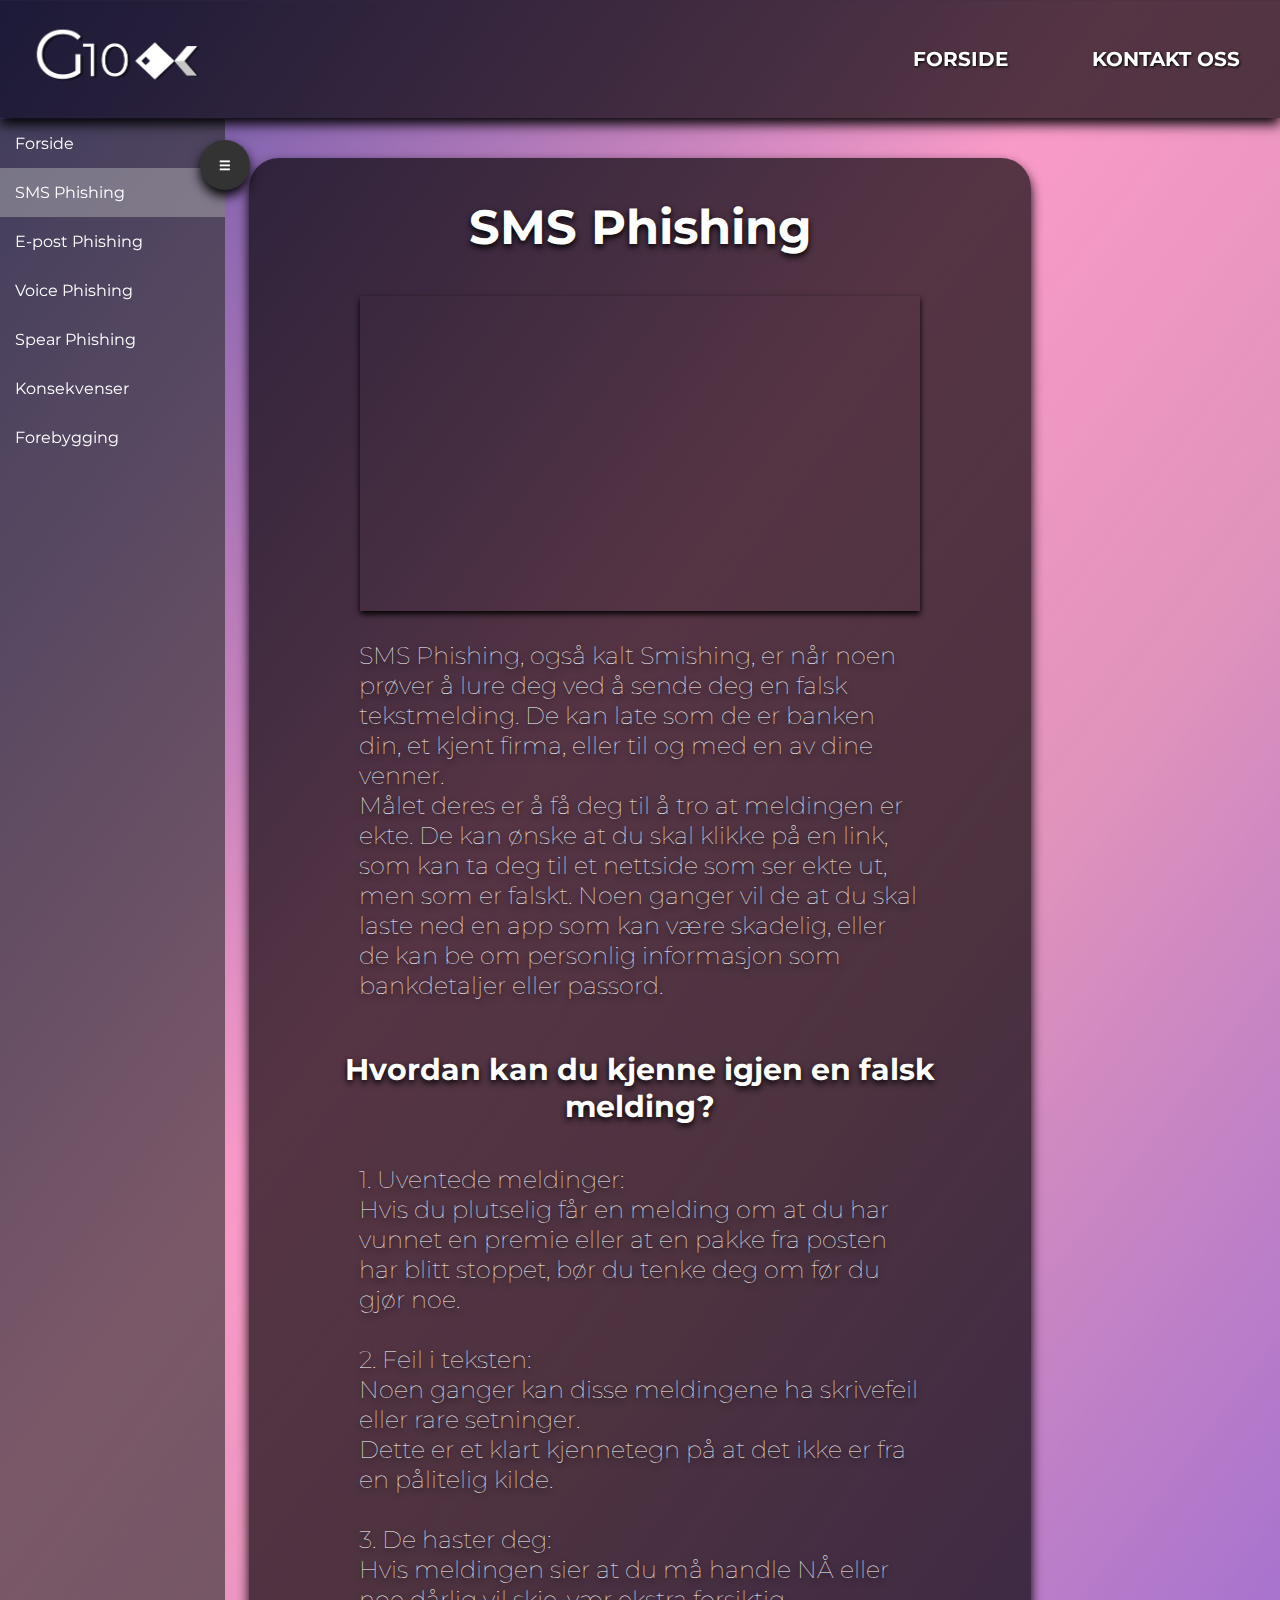
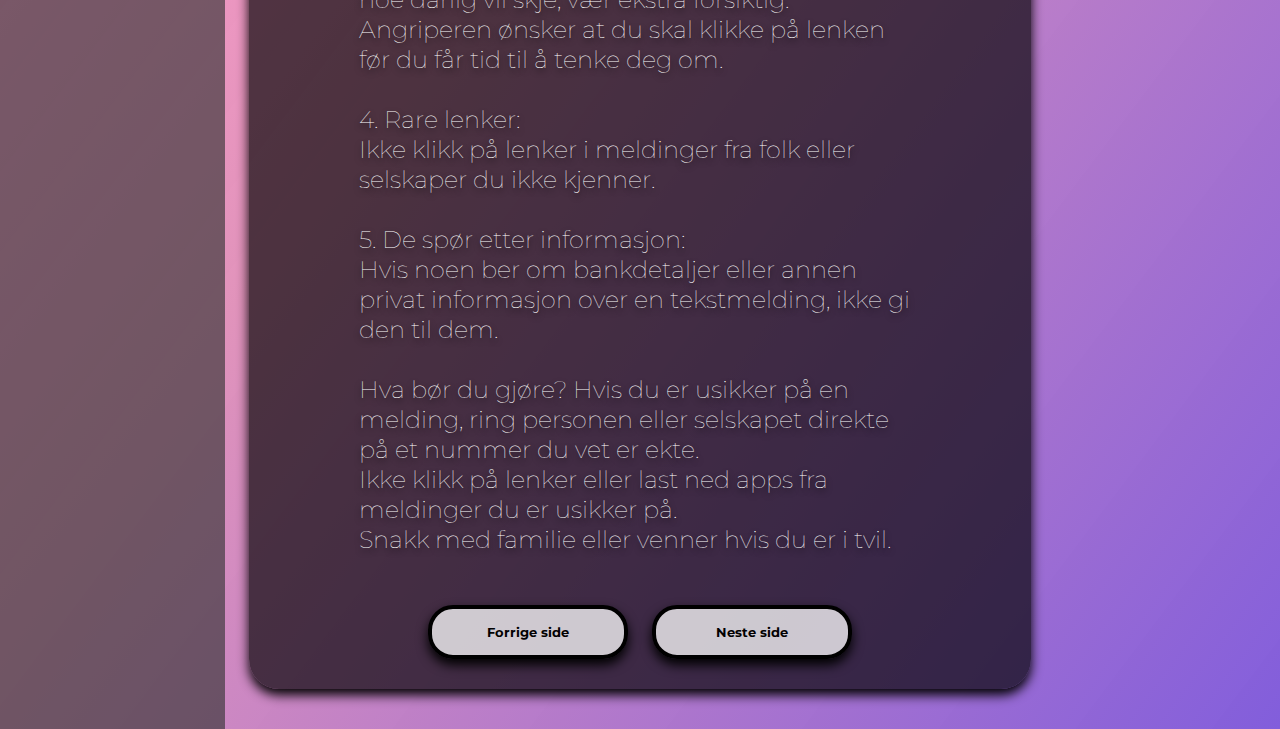
<file: smsphishing.html>
<html>
    <head>
        <title>Phising 101</title>
        <link rel="stylesheet" href="style.css">
    </head>
    <body>
        <div id="nav-container">
            <button id="toggle-button" class="toggle-button">☰</button>
            <div id="vertical-nav">
                <a href="index.html" class="nav-link">Forside</a>
                <a href="smsphishing.html" class="nav-link">SMS Phishing</a>
                <a href="epostphishing.html" class="nav-link">E-post Phishing</a>
                <a href="voicephishing.html" class="nav-link">Voice Phishing</a>
                <a href="spearphishing.html" class="nav-link">Spear Phishing</a>
                <a href="konsekvenser.html" class="nav-link">Konsekvenser</a>
                <a href="forebygging.html" class="nav-link">Forebygging</a>
            </div>
        </div>
        <div class="banner">
            <div class="navbar">
                <a href="index.html"><img src="templogo.png" class="logo"></a>
                <ul>
                    <li><a href="index.html">Forside</a></li>
                    <li><a href="contact.html">Kontakt oss</a></li>
                </ul>
            </div>
            <div class="content">
                <div class="text-box left-align-text">
                    <h1>SMS Phishing</h1>
                    <div class="video-content">
                        <iframe width="560" height="315" src="https://www.youtube.com/embed/xWbKv6UPe0c?si=IRYad3NTUWzYxNlM" title="YouTube video player" frameborder="0" allow="accelerometer; autoplay; clipboard-write; encrypted-media; gyroscope; picture-in-picture; web-share" allowfullscreen></iframe>
                    </div>
                    <div class="text-and-image">
                        <div class="text-content">
                            <p>SMS Phishing, også kalt Smishing, er når noen prøver å lure deg ved å sende deg en falsk 
                                tekstmelding. De kan late som de er banken din, et kjent firma, eller til og med en av 
                                dine venner. <br>Målet deres er å få deg til å tro at meldingen er ekte. De kan ønske at du 
                                skal klikke på en link, som kan ta deg til et nettside som ser ekte ut, men som er falskt. 
                                Noen ganger vil de at du skal laste ned en app som kan være skadelig, eller de kan be om
                                 personlig informasjon som bankdetaljer eller passord.
                                <br><br>
                                </p>
                                <h2>Hvordan kan du kjenne igjen en falsk melding?<br></h2>
                                <p>
                                1. Uventede meldinger: <br>Hvis du plutselig får en melding om at du har vunnet en premie eller at en pakke fra posten har blitt stoppet, bør du tenke deg om før du gjør noe.
                                <br><br>2. Feil i teksten: <br>Noen ganger kan disse meldingene ha skrivefeil eller rare setninger. <br>Dette er et klart kjennetegn på at det ikke er fra en pålitelig kilde.
                                <br><br>3. De haster deg: <br>Hvis meldingen sier at du må handle NÅ eller noe dårlig vil skje, vær ekstra forsiktig. Angriperen ønsker at du skal klikke på lenken før du får tid til å tenke deg om.
                                <br><br>4. Rare lenker: <br>Ikke klikk på lenker i meldinger fra folk eller selskaper du ikke kjenner.
                                <br><br>5. De spør etter informasjon: <br>Hvis noen ber om bankdetaljer eller annen privat informasjon over en tekstmelding, ikke gi den til dem.
                                <br><br>Hva bør du gjøre?
                                Hvis du er usikker på en melding, ring personen eller selskapet direkte på et nummer du vet er ekte.
                                <br>Ikke klikk på lenker eller last ned apps fra meldinger du er usikker på.
                                <br>Snakk med familie eller venner hvis du er i tvil.
                                </p>
                        </div>
                    </div>
                <div>
                    <button type="button" class="nav-button" data-target="index.html">
                        <span></span>
                        <div class="button-text">Forrige side</div>
                    </button>
                    <button type="button" class="nav-button" data-target="epostphishing.html">
                        <span></span>
                        <div class="button-text">Neste side</div>
                    </button>
                </div> 
            </div>
        </div>
        <script src="buttons.js"></script>
    </body>
</html>
<style>
    @import url('https://fonts.googleapis.com/css2?family=Montserrat:wght@500&display=swap');
</style>
</file>
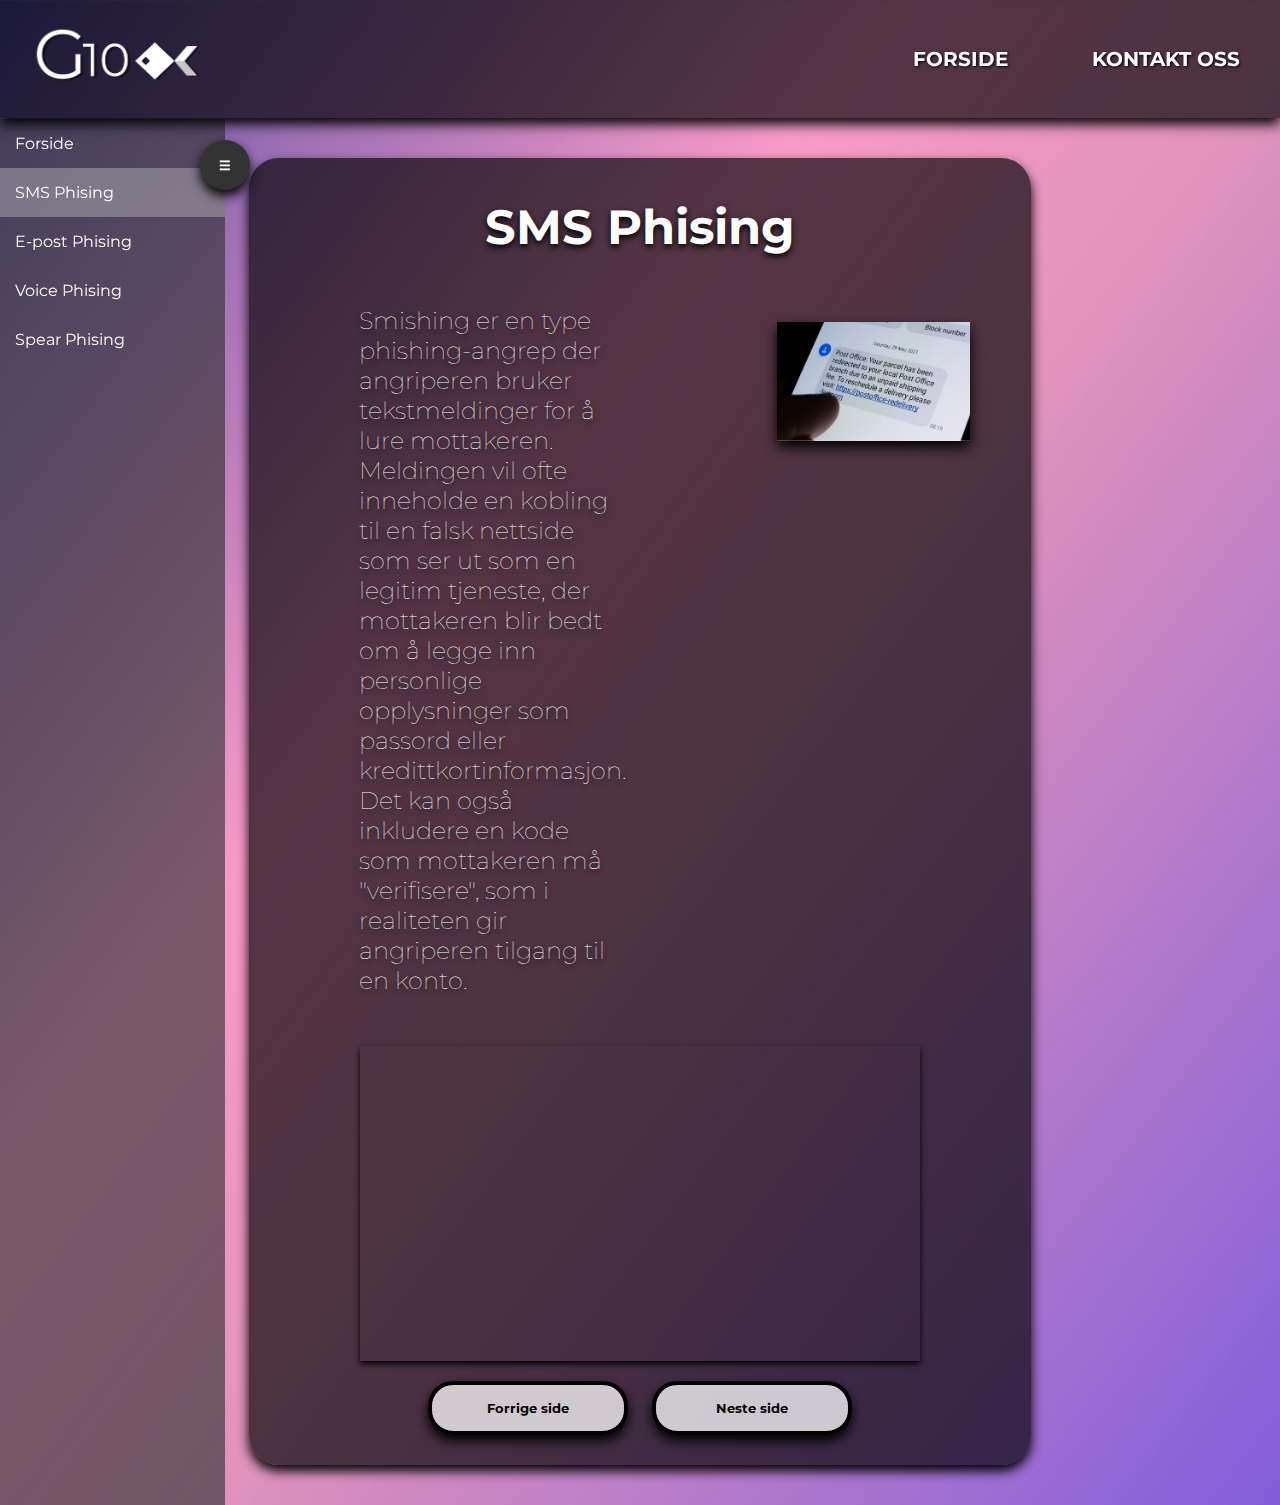
<file: smsphising.html>
<html>
    <head>
        <title>Phising 101</title>
        <link rel="stylesheet" href="style.css">
    </head>
    <body>
        <div id="nav-container">
            <button id="toggle-button" class="toggle-button">☰</button>
            <div id="vertical-nav">
                <a href="index.html" class="nav-link">Forside</a>
                <a href="smsphising.html" class="nav-link">SMS Phising</a>
                <a href="epostphising.html" class="nav-link">E-post Phising</a>
                <a href="voicephishing.html" class="nav-link">Voice Phising</a>
                <a href="spearphishing.html" class="nav-link">Spear Phising</a>
                <!-- ... -->
            </div>
          </div>
        <div class="banner">
            <div class="navbar">
                <img src="templogo.png" class="logo">
                <ul>
                    <li><a href="index.html">Forside</a></li>
                    <li><a href="contact.html">Kontakt oss</a></li>
                </ul>
            </div>
            <div class="content">
                <div class="text-box left-align-text">
                    <h1>SMS Phising</h1>
                    <div class="text-and-image">
                        <div class="text-content">
                            <p>Smishing er en type phishing-angrep der angriperen bruker tekstmeldinger for å lure mottakeren.
                                 <br>Meldingen vil ofte inneholde en kobling til en falsk nettside som ser ut som en legitim tjeneste, 
                                 der mottakeren blir bedt om å legge inn personlige opplysninger som passord eller kredittkortinformasjon. 
                                <br>Det kan også inkludere en kode som mottakeren må "verifisere", som i realiteten gir angriperen tilgang til en konto.</p>
                        </div>
                        <div class="image-content">
                            <img src="SMS-phising.jpg" alt="Description">
                        </div>
                    </div>
                    <div class="video-content">
                        <iframe width="560" height="315" src="https://www.youtube.com/watch?v=tVZ8Mmqq9dY" frameborder="0" allowfullscreen></iframe>
                    </div>
                <div>
                    <button type="button" class="nav-button" data-target="index.html">
                        <span></span>
                        <div class="button-text">Forrige side</div>
                    </button>
                    <button type="button" class="nav-button" data-target="epostphising.html">
                        <span></span>
                        <div class="button-text">Neste side</div>
                    </button>
                </div> 
            </div>
        </div>
        <script src="buttons.js"></script>
    </body>
</html>
<style>
    @import url('https://fonts.googleapis.com/css2?family=Montserrat:wght@500&display=swap');
</style>
</file>
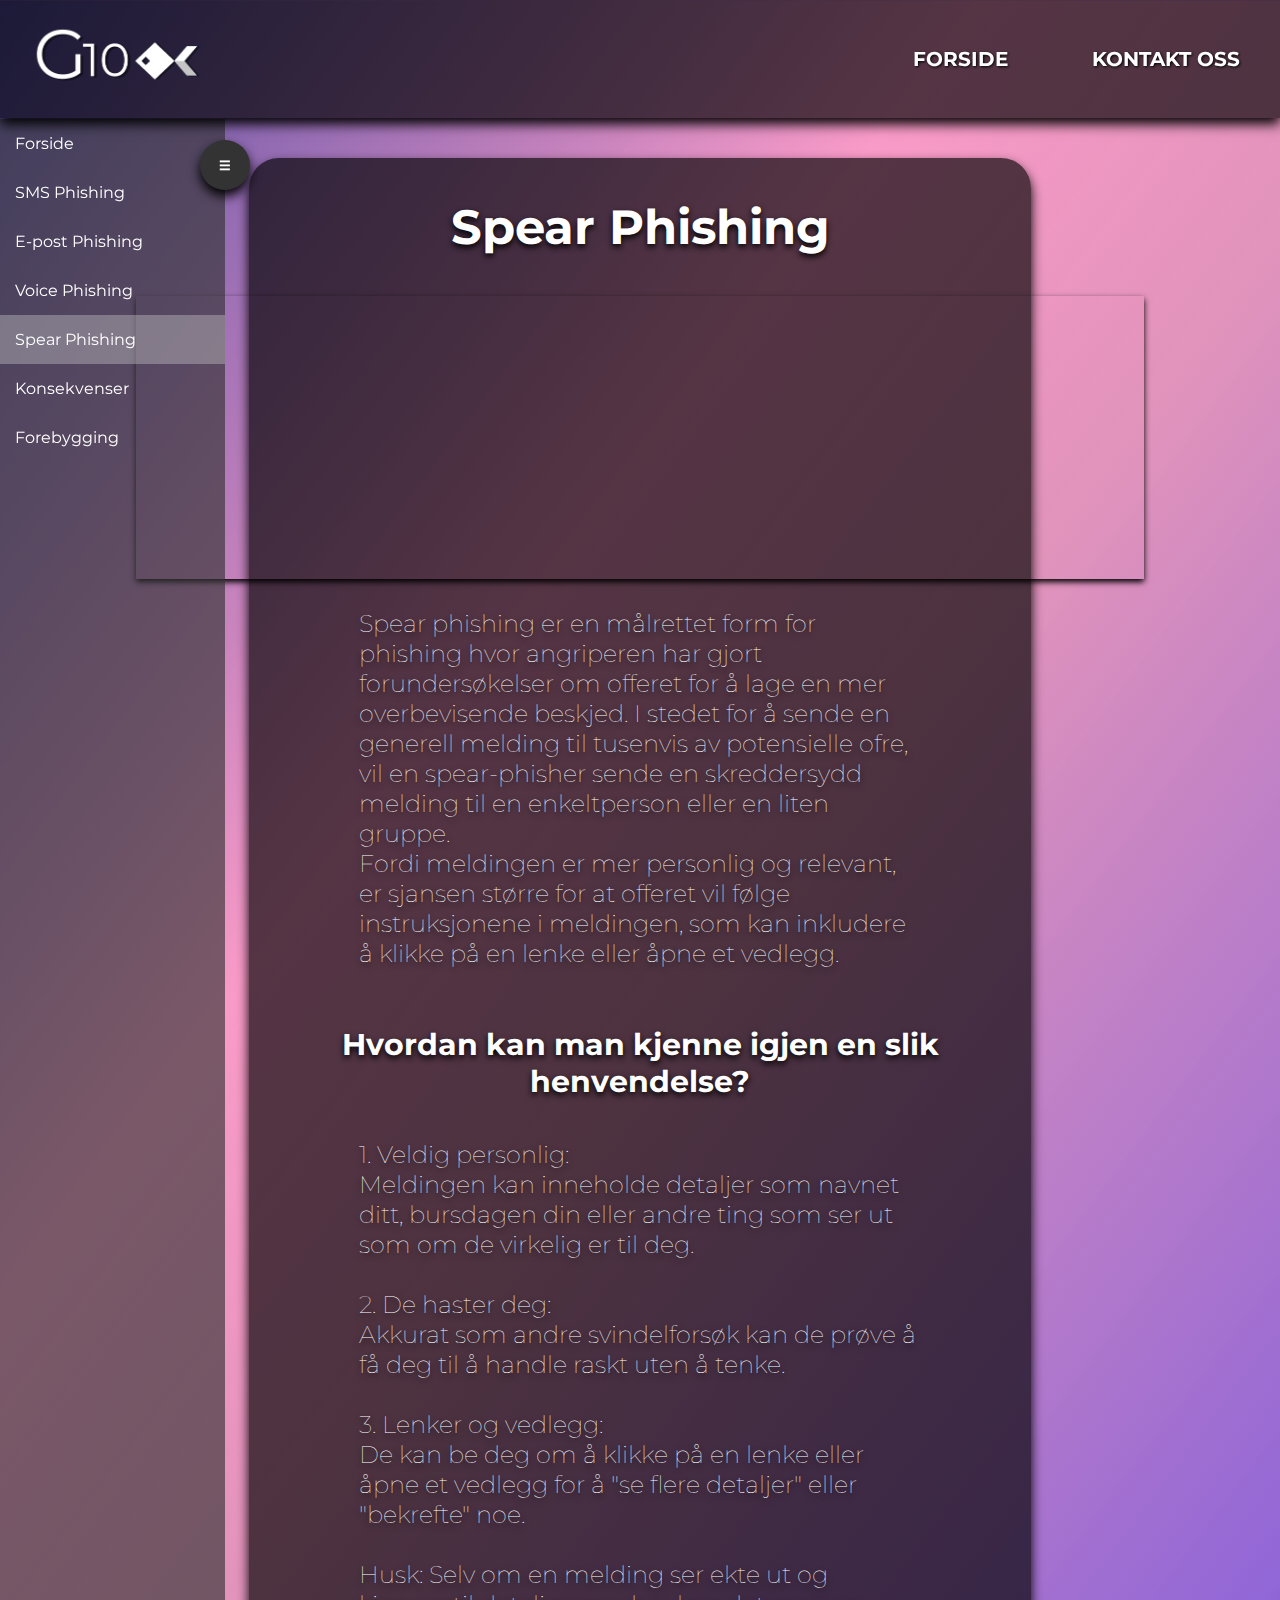
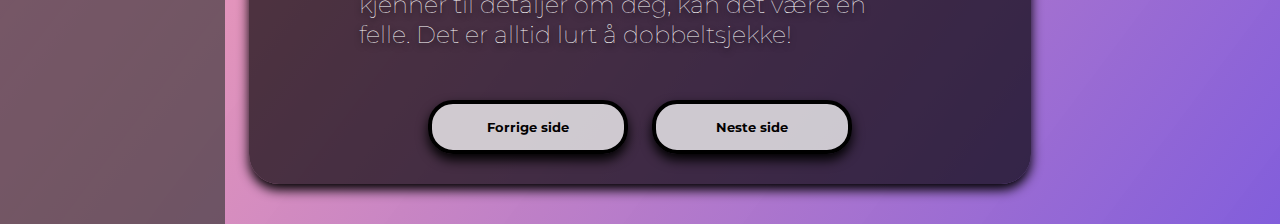
<file: spearphishing.html>
<html>
    <head>
        <title>Phising 101</title>
        <link rel="stylesheet" href="style.css">
    </head>
    <body>
        <div id="nav-container">
            <button id="toggle-button" class="toggle-button">☰</button>
            <div id="vertical-nav">
                <a href="index.html" class="nav-link">Forside</a>
                <a href="smsphishing.html" class="nav-link">SMS Phishing</a>
                <a href="epostphishing.html" class="nav-link">E-post Phishing</a>
                <a href="voicephishing.html" class="nav-link">Voice Phishing</a>
                <a href="spearphishing.html" class="nav-link">Spear Phishing</a>
                <a href="konsekvenser.html" class="nav-link">Konsekvenser</a>
                <a href="forebygging.html" class="nav-link">Forebygging</a>
                <!-- ... -->
            </div>
        </div>
        <div class="banner">
            <div class="navbar">
                <a href="index.html"><img src="templogo.png" class="logo"></a>
                <ul>
                    <li><a href="index.html">Forside</a></li>
                    <li><a href="contact.html">Kontakt oss</a></li>
                </ul>
            </div>
            <div class="content">
                <div class="text-box left-align-text">
                    <h1>Spear Phishing</h1>
                    <div class="video-content">
                        <iframe width="504" height="283" src="https://www.youtube.com/embed/hWaeCtTtzyM?si=YM4G8oOdGWCRiU1v" title="YouTube video player" frameborder="0" allow="accelerometer; autoplay; clipboard-write; encrypted-media; gyroscope; picture-in-picture; web-share" allowfullscreen></iframe>
                        <iframe width="504" height="283" src="https://www.youtube.com/embed/eH9e81ZL898?si=HnOQVW4NS7K94O8-" title="YouTube video player" frameborder="0" allow="accelerometer; autoplay; clipboard-write; encrypted-media; gyroscope; picture-in-picture; web-share" allowfullscreen></iframe>
                    </div>
                    <div class="text-and-image">
                        <div class="text-content">
                            <p>Spear phishing er en målrettet form for phishing hvor angriperen har gjort 
                                forundersøkelser om offeret for å lage en mer overbevisende beskjed.
                                I stedet for å sende en generell melding til tusenvis av potensielle ofre, vil 
                                en spear-phisher sende en skreddersydd melding til en enkeltperson eller en liten gruppe. 
                                <br>Fordi meldingen er mer personlig og relevant, er sjansen større for at offeret 
                                vil følge instruksjonene i meldingen, som kan inkludere å klikke på en lenke eller åpne et vedlegg.</p>
                                <h2><br>Hvordan kan man kjenne igjen en slik henvendelse?</h2>
                                <p>
                                    1. Veldig personlig: <br>Meldingen kan inneholde detaljer som 
                                    navnet ditt, bursdagen din eller andre ting som ser ut som om de virkelig er til deg.
                                    <br><br> 2. De haster deg: <br>Akkurat som andre svindelforsøk kan de prøve å få deg til å handle raskt uten å tenke.
                                    <br><br> 3. Lenker og vedlegg: <br>De kan be deg om å klikke på en lenke eller åpne et vedlegg for å "se flere detaljer" eller "bekrefte" noe.
                                    <br><br>Husk: Selv om en melding ser ekte ut og kjenner til detaljer om deg, kan det være en felle. Det er alltid lurt å dobbeltsjekke!
                                </p>
                        </div>
                    </div>
                <div>
                    <button type="button" class="nav-button" data-target="voicephishing.html">
                        <span></span>
                        <div class="button-text">Forrige side</div>
                    </button>
                    <button type="button" class="nav-button" data-target="konsekvenser.html">
                        <span></span>
                        <div class="button-text">Neste side</div>
                    </button>
                </div> 
            </div>
        </div>
        <script src="buttons.js"></script>
    </body>
</html>
<style>
    @import url('https://fonts.googleapis.com/css2?family=Montserrat:wght@500&display=swap');
</style>
</file>
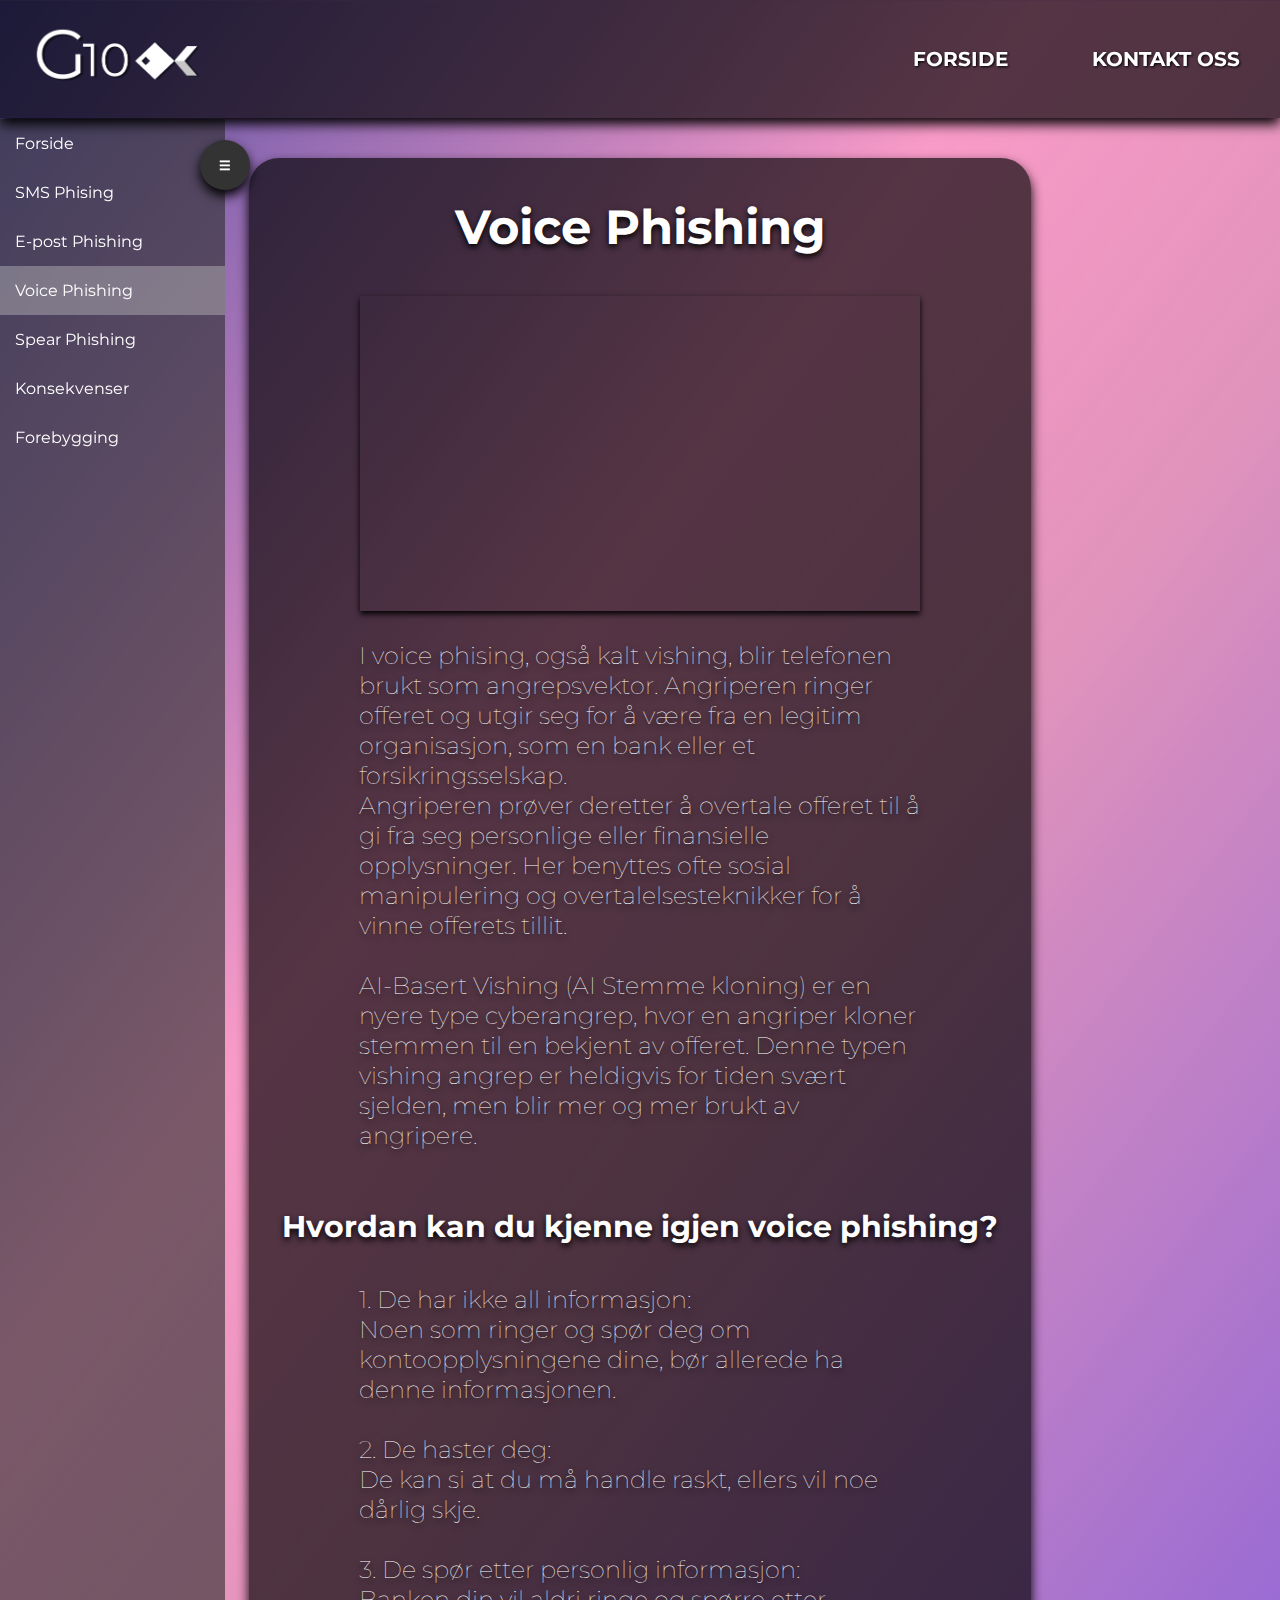
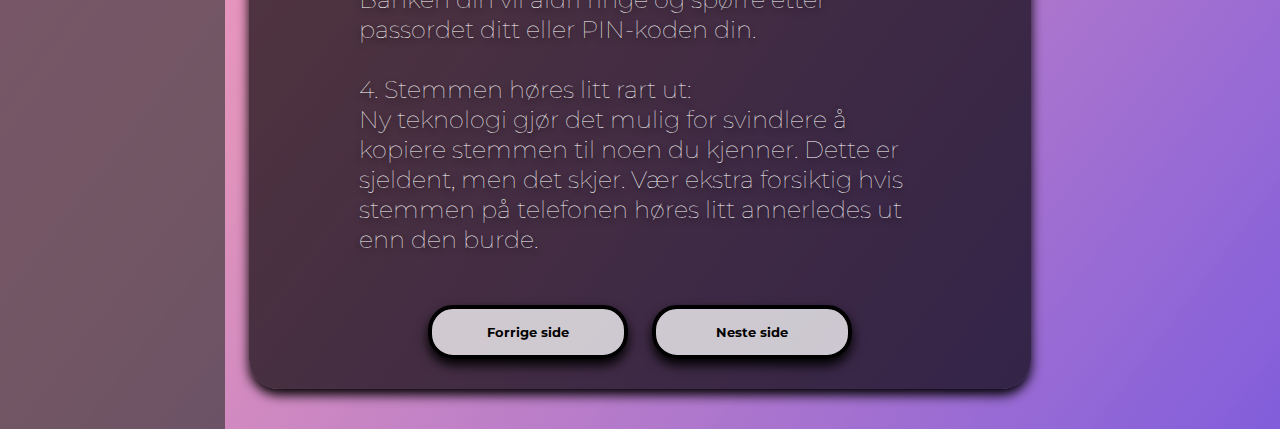
<file: voicephishing.html>
<html>
    <head>
        <title>Phising 101</title>
        <link rel="stylesheet" href="style.css">
    </head>
    <body>
        <div id="nav-container">
            <button id="toggle-button" class="toggle-button">☰</button>
            <div id="vertical-nav">
                <a href="index.html" class="nav-link">Forside</a>
                <a href="smsphishing.html" class="nav-link">SMS Phising</a>
                <a href="epostphishing.html" class="nav-link">E-post Phishing</a>
                <a href="voicephishing.html" class="nav-link">Voice Phishing</a>
                <a href="spearphishing.html" class="nav-link">Spear Phishing</a>
                <a href="konsekvenser.html" class="nav-link">Konsekvenser</a>
                <a href="forebygging.html" class="nav-link">Forebygging</a>
            </div>
        </div>
        <div class="banner">
            <div class="navbar">
                <a href="index.html"><img src="templogo.png" class="logo"></a>
                <ul>
                    <li><a href="index.html">Forside</a></li>
                    <li><a href="contact.html">Kontakt oss</a></li>
                </ul>
            </div>
            <div class="content">
                <div class="text-box left-align-text">
                    <h1>Voice Phishing</h1>
                    <div class="video-content">
                        <iframe width="560" height="315" src="https://www.youtube.com/embed/8C63HIGbAxo?si=-Z8gtPsYPfWtbmNC" title="YouTube video player" frameborder="0" allow="accelerometer; autoplay; clipboard-write; encrypted-media; gyroscope; picture-in-picture; web-share" allowfullscreen></iframe>
                    </div>
                    <div class="text-and-image">
                        <div class="text-content">
                            <p>I voice phising, også kalt vishing, blir telefonen brukt som angrepsvektor. 
                                Angriperen ringer offeret og utgir seg for å være fra en legitim organisasjon, 
                                som en bank eller et forsikringsselskap. <br>Angriperen prøver deretter å overtale 
                                offeret til å gi fra seg personlige eller finansielle opplysninger. 
                                Her benyttes ofte sosial manipulering og overtalelsesteknikker for å vinne offerets tillit.<br><br>
                                AI-Basert Vishing (AI Stemme kloning) er en nyere type cyberangrep, hvor en angriper kloner stemmen
                            til en bekjent av offeret. Denne typen vishing angrep er heldigvis for tiden svært sjelden, men blir mer og mer brukt av angripere.</p>
                            <h2><br>Hvordan kan du kjenne igjen voice phishing?</h2>
                            <p> 1. De har ikke all informasjon: <br>Noen som ringer og spør deg om kontoopplysningene dine, 
                                bør allerede ha denne informasjonen.
                                <br><br>2. De haster deg: <br>De kan si at du må handle raskt, ellers vil noe dårlig skje. 
                                <br><br>3. De spør etter personlig informasjon: <br>Banken din vil aldri ringe og spørre etter 
                                passordet ditt eller PIN-koden din.
                                <br><br>4. Stemmen høres litt rart ut: <br>Ny teknologi gjør det mulig for svindlere 
                                å kopiere stemmen til noen du kjenner. Dette er sjeldent, men det skjer. 
                                Vær ekstra forsiktig hvis stemmen på telefonen høres litt annerledes ut enn den burde.</p>
                        </div>
                    </div>
                <div>
                    <button type="button" class="nav-button" data-target="epostphishing.html">
                        <span></span>
                        <div class="button-text">Forrige side</div>
                    </button>
                    <button type="button" class="nav-button" data-target="spearphishing.html">
                        <span></span>
                        <div class="button-text">Neste side</div>
                    </button>
                </div> 
            </div>
        </div>
        <script src="buttons.js"></script>
    </body>
</html>
<style>
    @import url('https://fonts.googleapis.com/css2?family=Montserrat:wght@500&display=swap');
</style>
</file>
<file: style.css>
*{
    margin: 0;
    padding: 0;
    font-family: 'Montserrat', sans-serif;
}
.banner {
    display: flex;
    flex-direction: column;  /* Stack children vertically */
    justify-content: flex-start;
    align-items: center;
    width: 100%;
    min-height: 100vh;  /* Modified this line */
    background: rgb(27,20,136);
    background: linear-gradient(127deg, rgba(27,20,136,0.7576779140515274) 0%, rgba(247,121,181,0.7492509477593925) 37%, rgba(213,104,160,0.7155430825908533) 55%, rgba(89,41,208,0.7548689252874825) 100%);
    background-size: cover;
    background-position: center;
}
.navbar{
    flex: 0 1 auto;
    width: 100%;
    margin: auto;
    padding: 20px 0;
    display: flex;
    align-items: center;
    justify-content: space-between;
    background: rgba(0, 0, 0, 0.66);  
    box-shadow: 0px 6px 12px rgb(0,0,0);
    z-index: 1;
}
.logo{
    width: 285px;
    cursor: pointer;
}
.navbar ul li{
    list-style: none;
    display: inline-block;
    margin: 0 40px;
    position: relative;
}

.navbar ul li a{
    text-decoration: none;
    font-size: 20px;
    color: #fff;
    text-transform: uppercase;
    font-weight: bold;
    text-shadow: 1px 1px 3px rgb(0, 0, 0);
}

.navbar ul li::after{
    content: '';
    height: 3px;
    width: 0%;
    background: #ffffff;
    position: absolute;
    left: 0;
    bottom: -6px;
    transition: 0.5s;
}
.text-box {
    display: flex;
    flex-direction: column;
    align-items: center;
    background-color: rgba(0, 0, 0, 0.66);
    padding: 10px;
    border-radius: 30px;
    width: 70%;
    margin: 40 auto;
    box-shadow: 0px 6px 12px rgb(0,0,0);
}

@media screen and (max-width: 768px) {
    .text-box {
        width: 95%;  /* Increase width for smaller screens */
    }
}

.navbar ul li:hover::after{
    width: 100%;
}

.content{
    flex: 1 0 auto;
    width: 85%;
    display: flex;
    flex-direction: column;
    justify-content: center;
    align-items: center;
    text-align: center;
    color: #fff;
}
.content h1{
    font-size: 48px;
    margin-top: 0 auto;
    padding-top: 0px;
    padding-bottom: 20px;
}
.content h2{
    font-size: 30px;
    margin-top: 0 auto;
    padding-top: 0px;
    padding-bottom: 20px;
}
.content p{
    margin: 20px auto;
    font-size: 24px;
    font-weight: 100;
    line-height: 30px;
    margin-left: 90px;
    margin-right: 90px;
}
.content p1{
    margin: 20px auto;
    font-size: 18px;
    font-weight: 100;
    line-height: 30px;
    margin-left: 90;
    margin-right: 90;
}
button{
    width: 200px;
    padding: 15px 0;
    text-align: center;
    margin: 20px 10px;
    border-radius: 25px;
    font-weight: bold;
    border: 4px solid #000000;
    background: rgb(255, 255, 255, 0.75);
    color: #020101;
    cursor: pointer;
    position: relative;
    overflow: hidden;
    box-shadow: 0px 6px 12px rgb(0,0,0);
}
.button-text {
    position: relative;
    z-index: 1;
}

span {
    background: #000000;
    height: 100%;
    width: 0;
    border-radius: 25px;
    position: absolute;
    left: 0;
    bottom: 0;
    transition: 0.5s;
}

button:hover span {
    width: 100%;
}
button:hover{
    color: #FFF;
    transition: 0.5s;
}

#vertical-nav {
    transition: transform 0.3s ease-in-out;
    padding: 0 0 3000px 0;
    margin-top: 118.7px;
    left: 0;
    width: 225px; /* or whatever width you desire */
    height: 100%;
    background-color: #333333a4; /* or any other color */
    overflow-y: auto;
    z-index: 0; /* or another value to make sure it's on top */
    left: 0;
}
#nav-container {
    position: fixed;
    top: 0;
    left: 0;
    transition: margin-top 0.0s ease-in-out;
  }

#toggle-button {
    position: absolute;
    top: 120px;
    left: 190px; /* To the right of the nav */
    background: #333;
    color: #fff;
    border: none;
    cursor: pointer;
    z-index: 1;
    width: 50px;
    height: 50px;
}

.hidden-nav {
    transform: translateX(-100%);
}

.fixed-nav {
    position: fixed;
    top: 0;
    z-index: 1; /* optional: to make sure it's above other content */
}
  
.nav-link {
    display: block;
    padding: 15px;
    text-decoration: none;
    color: #ffffff;
}
  
.nav-link.active {
    background-color: #cacaca65;
}

h1{
    width: 100%;
    text-align: center;
    text-shadow: 0px 3px 6px rgb(0,0,0);
    margin-top: 30px;
}
h2{
    width: 100%;
    text-align: center;
    text-shadow: 0px 3px 6px rgb(0,0,0);
}
p{
    text-align: left;
    text-shadow: 0px 3px 6px rgb(0,0,0);
}
p1{
    text-align: left;
    text-shadow: 0px 3px 6px rgb(0,0,0);
}

.text-and-image {
    display: flex;
    width: 100%;
    justify-content: center;
}

.text-content, .image-content {
    flex: 1;
    padding: 10px; /* optional */
}

.image-content img {
    margin-top: 36px;
    padding-top: 0px;
    max-width: 70%;
    height: auto;
    box-shadow: 0px 6px 12px rgb(0,0,0);
}

.video-content {
    margin-top: 20px;
    float: left;
    display: flex;
    justify-content: center;
    box-shadow: 0px 3px 6px rgb(0,0,0);
}

.left-align-text p {
  text-align: left;
  text-shadow: 0px 3px 6px rgb(0,0,0);
}
</file>
